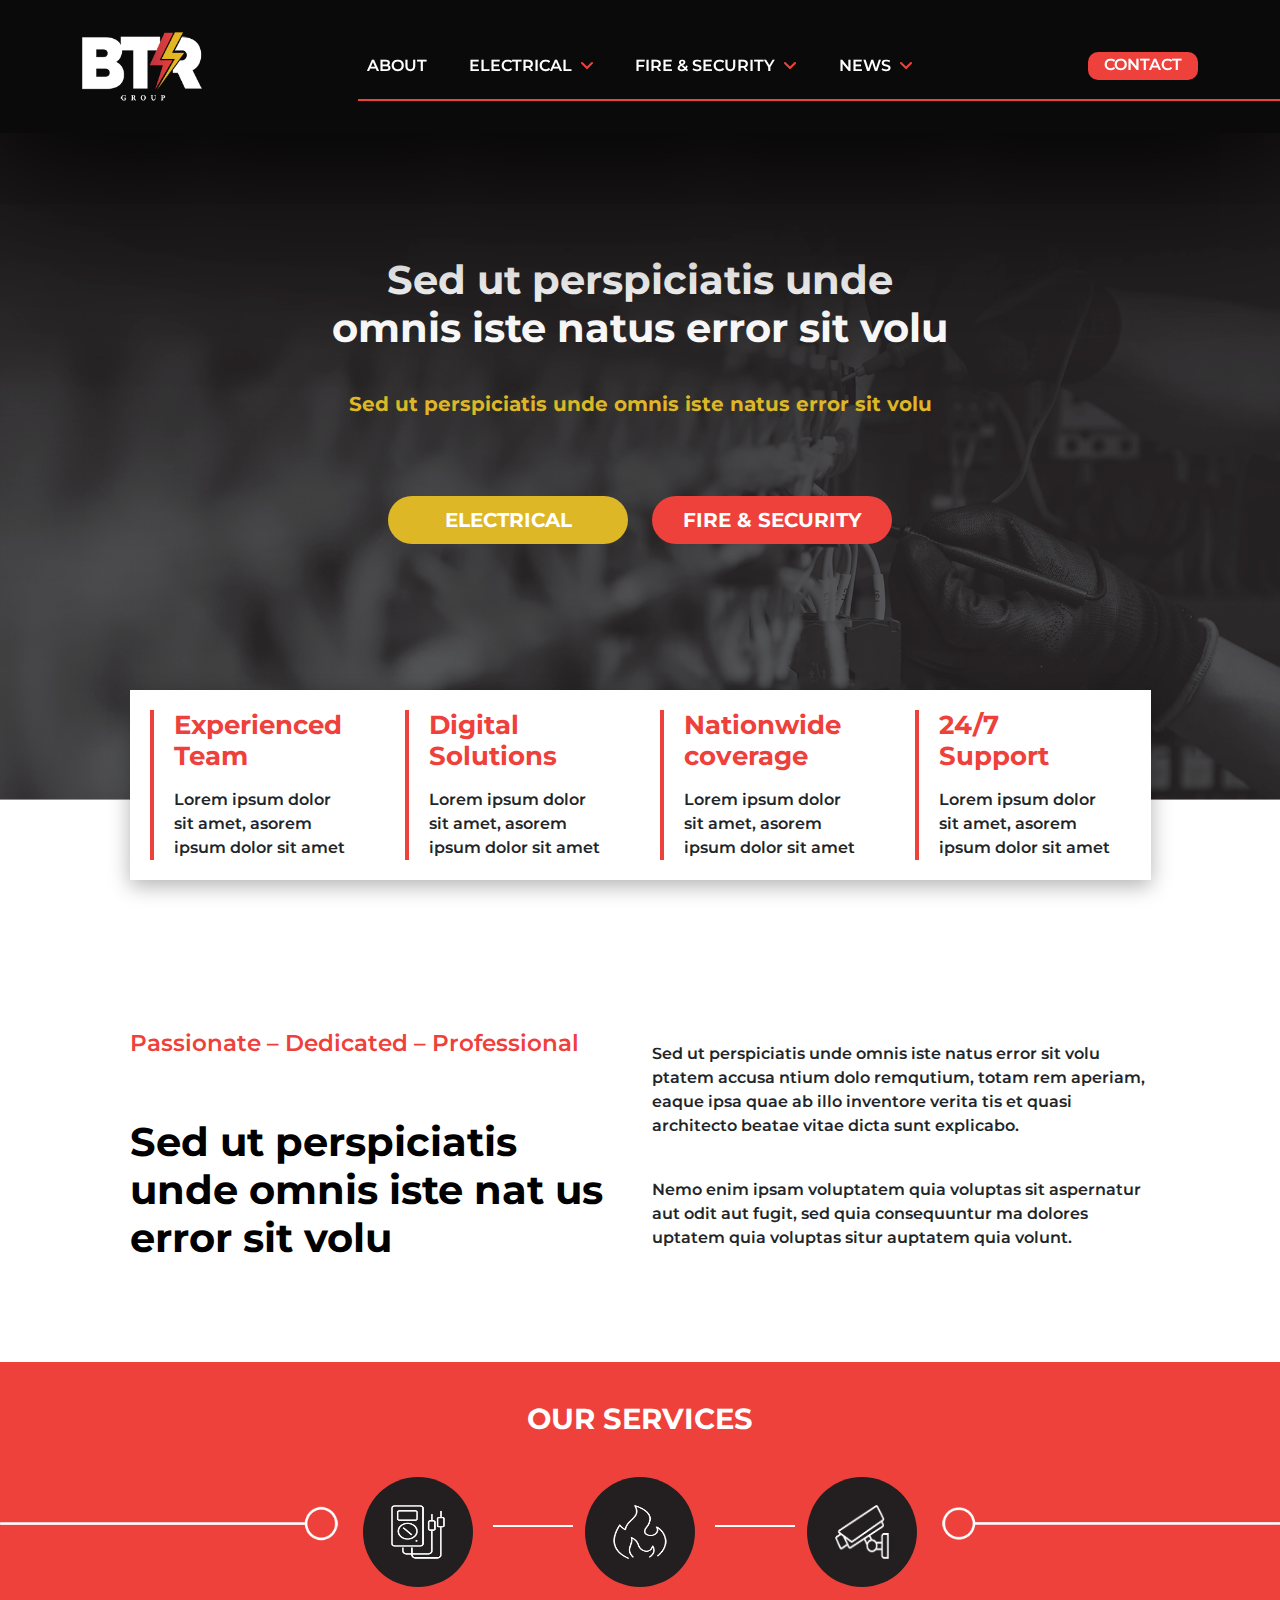
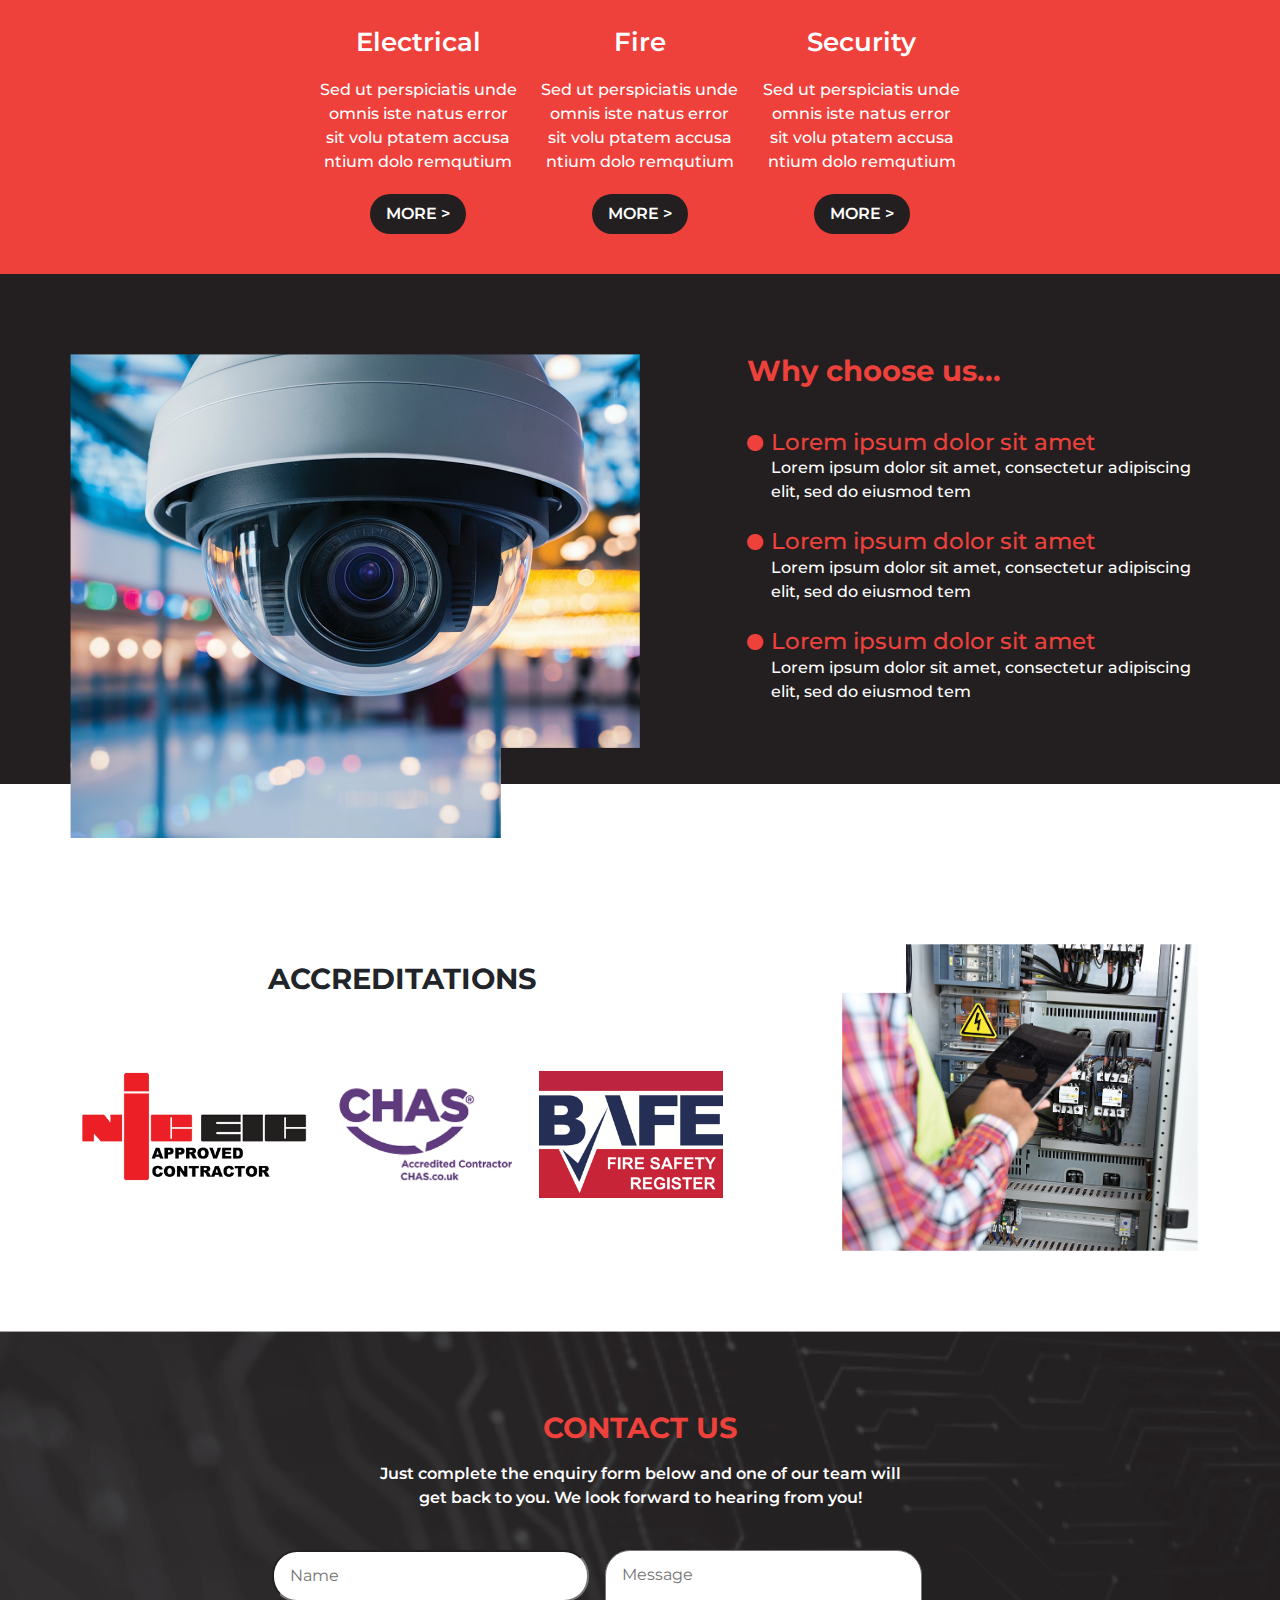
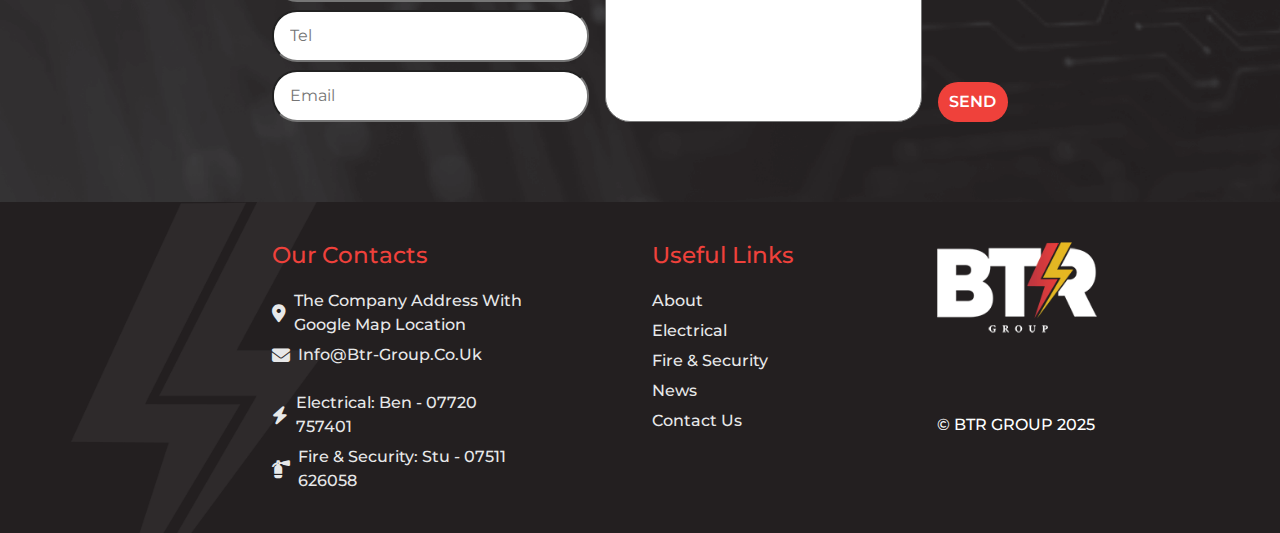
<file: index.html>
<!DOCTYPE html>
<html lang="en">
<head>
    <meta charset="UTF-8">
    <meta name="viewport" content="width=device-width, initial-scale=1.0">

    <!-- Title -->
    <title>Home - BTR Group</title>

    <!-- Favicon -->
    <link rel="icon" href="images/logo.png">

    <!-- Font family -->
    <link rel="preconnect" href="https://fonts.googleapis.com">
    <link rel="preconnect" href="https://fonts.gstatic.com" crossorigin>
    <link href="https://fonts.googleapis.com/css2?family=Montserrat:ital,wght@0,100..900;1,100..900&display=swap" rel="stylesheet">

    <!-- Font awesome -->
    <link rel="stylesheet" href="css/all.min.css">

    <!-- Bootstrap -->
    <link rel="stylesheet" href="css/bootstrap.min.css">

    <!-- Slick css -->
    <link rel="stylesheet" href="css/slick.css">

    <!-- Main style sheet -->
    <link rel="stylesheet" href="css/style.css">

    <!-- Responsive style sheet -->
    <link rel="stylesheet" href="css/responsive.css">
</head>
<body>
    <!-- Header start -->
    <header class="main-header fade-nav">
        <!-- Desktop -->
        <nav class="desktop-nav d-none d-xl-block">
            <div class="container">
                <div class="row align-items-center">
                    <div class="col-lg-3">
                        <div class="logo">
                            <a href="index.html">
                                <img src="images/logo.png" alt="BTR group logo">
                            </a>
                        </div>
                    </div>
                    <div class="col-lg-6">
                        <ul class="d-flex justify-content-between">
                            <li>
                                <a href="about.html">about</a>
                            </li>
                            <li class="dropdown-li">
                                <a href="electrical_services.html" class="d-inline-flex gap-2 align-items-center">
                                    <span>electrical</span>
                                    <i class="fa-solid fa-angle-down"></i>
                                </a>
                                <ul class="dropdown-item">
                                    <li>
                                        <a href="#">Access control & door entry system</a>
                                    </li>
                                    <li>
                                        <a href="#">Item two</a>
                                    </li>
                                    <li>
                                        <a href="#">Item there</a>
                                    </li>
                                </ul>
                            </li>
                            <li class="dropdown-li">
                                <a href="javascript:void(0);" class="d-inline-flex gap-2 align-items-center">
                                    <span>FIRE & SECURITY</span>
                                    <i class="fa-solid fa-angle-down"></i>
                                </a>
                                <ul class="dropdown-item">
                                    <li>
                                        <a href="#">Item one</a>
                                    </li>
                                    <li>
                                        <a href="#">Item two</a>
                                    </li>
                                    <li>
                                        <a href="#">Item there</a>
                                    </li>
                                </ul>
                            </li>
                            <li class="dropdown-li">
                                <a href="news.html" class="d-inline-flex gap-2 align-items-center">
                                    <span>news</span>
                                    <i class="fa-solid fa-angle-down"></i>
                                </a>
                                <ul class="dropdown-item">
                                    <li>
                                        <a href="#">Item one</a>
                                    </li>
                                    <li>
                                        <a href="#">Item two</a>
                                    </li>
                                    <li>
                                        <a href="#">Item there</a>
                                    </li>
                                </ul>
                            </li>
                        </ul>
                    </div>
                    <div class="col-lg-3 text-end">
                        <ul>
                            <li>
                                <a href="contact.html" class="action">contact</a>
                            </li>
                        </ul>
                    </div>
                </div>
            </div>
        </nav>

        <!-- Mobile -->
        <nav class="mobile-nav d-block d-xl-none">
            <div class="container">
                <div class="row align-items-center">
                    <div class="col-6">
                        <div class="logo">
                            <a href="index.html">
                                <img src="images/logo.png" alt="BTR group logo">
                            </a>
                        </div>
                    </div>
                    <div class="col-6">
                        <div class="text-end">
                            <button class="btn" type="button" data-bs-toggle="offcanvas" data-bs-target="#btrGroup" aria-controls="btnGroup">
                                <i class="fa-solid fa-bars"></i>
                            </button>
                        </div>

                        <div class="offcanvas offcanvas-start" data-bs-scroll="true" tabindex="-1" id="btrGroup" aria-labelledby="btnGroupLabel">
                            <div class="offcanvas-header align-items-center">
                                <img class="logo" src="images/logo.png" alt="btr group logo">
                                <button type="button" class="btn-close" data-bs-dismiss="offcanvas" aria-label="Close">
                                    <i class="fa-solid fa-xmark"></i>
                                </button>
                            </div>
                            <div class="offcanvas-body">
                                <ul>
                                    <li><a href="about.html">about</a></li>
                                    <li class="dropdown-li">
                                        <div class="d-flex justify-content-between">
                                            <a href="electrical_services.html" class="dropdown-name">electrical</a>
                                            <i class="fa-solid fa-angle-down arrow"></i>
                                        </div>
                                        <ul class="dropdown-items">
                                            <li><a href="#">Access control & door entry system</a></li>
                                            <li><a href="#">item two</a></li>
                                            <li><a href="#">item there</a></li>
                                        </ul>
                                    </li>
                                    <li class="dropdown-li">
                                        <div class="d-flex justify-content-between">
                                            <a href="javascript:void(0);" class="dropdown-name">fire & security</a>
                                            <i class="fa-solid fa-angle-down arrow"></i>
                                        </div>
                                        <ul class="dropdown-items">
                                            <li><a href="#">item one</a></li>
                                            <li><a href="#">item two</a></li>
                                            <li><a href="#">item there</a></li>
                                        </ul>
                                    </li>
                                    <li class="dropdown-li">
                                        <div class="d-flex justify-content-between">
                                            <a href="news.html" class="dropdown-name">news</a>
                                            <i class="fa-solid fa-angle-down arrow"></i>
                                        </div>
                                        <ul class="dropdown-items">
                                            <li><a href="#">item one</a></li>
                                            <li><a href="#">item two</a></li>
                                            <li><a href="#">item there</a></li>
                                        </ul>
                                    </li>
                                    <li><a href="contact.html">contact us</a></li>
                                </ul>
                            </div>
                        </div>
                    </div>
                </div>
            </div>
        </nav>
    </header>
    <!-- Header end -->

    <!-- Main start -->
    <main>
        <!-- Home hero start -->
        <section class="home-hero">
            <div class="container h-100">
                <div class="row h-100 align-items-center justify-content-center">
                    <div class="col-lg-7">
                        <div class="content text-center">
                            <h1>Sed ut perspiciatis unde omnis iste natus error sit volu</h1>
                            <h5>
                                Sed ut perspiciatis unde omnis iste natus error sit volu
                            </p>
                            <ul class="d-flex gap-2 gap-sm-4 align-items-center justify-content-center btns">
                                <li>
                                    <a href="#">electrical</a>
                                </li>
                                <li>
                                    <a href="#">fire & security</a>
                                </li>
                            </ul>
                        </div>
                    </div>
                </div>
            </div>
        </section>
        <!-- Home hero end -->

        <!-- Our coverage start -->
        <section class="our-coverage">
            <div class="container">
                <div class="row justify-content-center">
                    <div class="col-xl-11">
                        <div class="content">
                            <div class="d-flex flex-wrap flex-xl-nowrap">
                                <div class="content-card">
                                    <h3>Experienced Team</h3>
                                    <p>
                                        Lorem ipsum dolor sit amet, asorem ipsum dolor sit amet
                                    </p>
                                </div>
                                <div class="content-card">
                                    <h3>Digital Solutions</h3>
                                    <p>
                                        Lorem ipsum dolor sit amet, asorem ipsum dolor sit amet
                                    </p>
                                </div>
                                <div class="content-card">
                                    <h3>Nationwide coverage</h3>
                                    <p>
                                        Lorem ipsum dolor sit amet, asorem ipsum dolor sit amet
                                    </p>
                                </div>
                                <div class="content-card">
                                    <h3>24/7 Support</h3>
                                    <p>
                                        Lorem ipsum dolor sit amet, asorem ipsum dolor sit amet
                                    </p>
                                </div>
                            </div>
                        </div>
                    </div>
                </div>
            </div>
        </section>
        <!-- Our coverage end -->

        <!-- Welcome text start -->
        <section class="home-welcome">
            <div class="container">
                <div class="row justify-content-center">
                    <div class="col-lg-11">
                        <div class="row px-0 align-items-center">
                            <div class="col-lg-6">
                                <div class="left">
                                    <h4>Passionate – Dedicated – Professional</h4>
                                    <h2>Sed ut perspiciatis 
                                        unde omnis iste nat
                                        us error sit volu 
                                    </h2>
                                </div>
                            </div>
                            <div class="col-lg-6">
                                <div class="right">
                                    <p>
                                        Sed ut perspiciatis unde omnis iste natus error sit volu ptatem accusa ntium dolo remqutium, totam rem aperiam, eaque ipsa quae ab illo inventore verita tis et quasi architecto beatae vitae dicta sunt explicabo. 
                                    </p>
                                    <p>
                                        Nemo enim ipsam voluptatem quia voluptas sit aspernatur aut odit aut fugit, sed quia consequuntur ma dolores uptatem quia voluptas situr auptatem quia volunt. 
                                    </p>
                                </div>
                            </div>
                        </div>
                    </div>
                </div>
            </div>
        </section>
        <!-- Welcome text end -->

        <!-- Our services start -->
        <section class="our-services">
            <div class="container">
                <div class="row justify-content-center">
                    <div class="col-lg-6 text-center">
                        <h2 class="section-heading">Our Services</h2>
                    </div>
                </div>
            </div>

            <div class="service-list position-relative">
                <div class="left-line">
                    <img src="images/home-services/line.png" alt="line">
                </div>
                <div class="container">
                    <div class="row justify-content-center">
                        <div class="col-xl-7 col-lg-8">
                            <div class="row px-0">
                                <div class="col-lg-4 col-md-4 service-card">
                                    <div class="img">
                                        <img src="images/home-services/1.png" alt="service icon">
                                    </div>
                                    <h3>electrical</h3>
                                    <p>
                                        Sed ut perspiciatis unde omnis iste natus error sit volu ptatem accusa ntium dolo remqutium
                                    </p>
                                    <a href="#" class="action">MORE ></a>
                                </div>
                                <div class="col-lg-4 col-md-4 service-card mt-4 mt-md-0">
                                    <div class="img">
                                        <img src="images/home-services/2.png" alt="service icon">
                                    </div>
                                    <h3>fire</h3>
                                    <p>
                                        Sed ut perspiciatis unde omnis iste natus error sit volu ptatem accusa ntium dolo remqutium
                                    </p>
                                    <a href="#" class="action">MORE ></a>
                                </div>
                                <div class="col-lg-4 col-md-4 service-card mt-4 mt-md-0">
                                    <div class="img">
                                        <img src="images/home-services/3.png" alt="service icon">
                                    </div>
                                    <h3>security</h3>
                                    <p>
                                        Sed ut perspiciatis unde omnis iste natus error sit volu ptatem accusa ntium dolo remqutium
                                    </p>
                                    <a href="#" class="action">MORE  ></a>
                                </div>
                            </div>
                        </div>
                    </div>
                </div>
                <div class="right-line text-end">
                    <img src="images/home-services/line.png" alt="line">
                </div>
            </div>
        </section>
        <!-- Our services end -->

        <!-- Why choose us start -->
        <section class="why-choose-us">
            <div class="container">
                <div class="row">
                    <div class="col-lg-6 position-relative">
                        <img class="why-choose-bg w-100 img-fluid" src="images/home-why-choose-us-bg.png" alt="why choose us bg">
                    </div>
                    <div class="col-lg-5 offset-lg-1">
                        <div class="content">
                            <h2>Why choose us...</h3>
                            <div class="d-flex">
                                <i class="fa-solid fa-circle"></i>
                                <div>
                                    <h4>Lorem ipsum dolor sit amet</h4>
                                    <p>Lorem ipsum dolor sit amet, consectetur adipiscing elit, sed do eiusmod tem</p>
                                </div>
                            </div>
                            <div class="d-flex">
                                <i class="fa-solid fa-circle"></i>
                                <div>
                                    <h4>Lorem ipsum dolor sit amet</h4>
                                    <p>Lorem ipsum dolor sit amet, consectetur adipiscing elit, sed do eiusmod tem</p>
                                </div>
                            </div>
                            <div class="d-flex">
                                <i class="fa-solid fa-circle"></i>
                                <div>
                                    <h4>Lorem ipsum dolor sit amet</h4>
                                    <p>Lorem ipsum dolor sit amet, consectetur adipiscing elit, sed do eiusmod tem</p>
                                </div>
                            </div>
                        </div>
                    </div>
                </div>
            </div>
        </section>
        <!-- Why choose us end -->

        <!-- Accreditations start -->
        <section class="accreditations">
            <div class="container">
                <div class="row align-items-center">
                    <div class="col-lg-7 text-center">
                        <h2>ACCREDITATIONS</h2>
                        <div class="d-flex align-items-center gap-3">
                            <div class="client-logo">
                                <img src="images/certificates/1.png" alt="certificate image">
                            </div>
                            <div class="client-logo">
                                <img src="images/certificates/2.png" alt="certificate image">
                            </div>
                            <div class="client-logo">
                                <img src="images/certificates/3.png" alt="certificate image">
                            </div>
                        </div>
                    </div>
                    <div class="col-xl-4 col-lg-5 offset-xl-1">
                        <img class="w-100 img-fluid" src="images/home-accredtations-bg.png" alt="Accreditations bg">
                    </div>
                </div>
            </div>
        </section>
        <!-- Accreditations end -->

        <!-- Contact us start -->
        <section class="contact-us">
            <div class="container">
                <div class="row justify-content-center">
                    <div class="col-lg-6">
                        <div class="content text-center">
                            <h2>contact us</h2>
                            <p>
                                Just complete the enquiry form below and one of our team will get back to you. We look forward to hearing from you!
                            </p>
                        </div>
                    </div>
                    <div class="col-xl-8 col-lg-9">
                        <form method="POST">
                            <div class="d-md-flex gap-3 text-center">
                                <div class="left">
                                    <div class="mb-2">
                                        <input type="text" name="name" placeholder="name">
                                    </div>
                                    <div class="mb-2">
                                        <input type="tel" name="telephone" placeholder="tel">
                                    </div>
                                    <input type="email" name="email" placeholder="email">
                                </div>
                                <div class="middle mt-2 mt-md-0">
                                    <textarea name="message" placeholder="message"></textarea>
                                </div>
                                <div class="right align-self-end mt-2 mt-md-0">
                                    <button type="submit">send</button>
                                </div>
                            </div>
                        </form>
                    </div>
                </div>
            </div>
        </section>
        <!-- Contact us end -->
    </main>
    <!-- Main end -->

    <!-- BTT Start -->
    <div class="btt" title="back to top">
        <i class="fa-solid fa-arrow-up"></i>
    </div>
    <!-- BTT End -->

    <!-- Footer start -->
    <footer class="main-footer">
        <div class="container position-relative">
            <div class="bolt h-100">
                <img src="images/bolt.png" alt="bolt">
            </div>
            <div class="row text-center text-md-start">
                <div class="col-lg-3 col-md-5 offset-lg-2">
                    <h4>our contacts</h3>
                    <ul>
                        <li>
                            <a href="#" class="d-flex align-items-center gap-2 justify-content-center justify-content-md-start">
                                <i class="fa-solid fa-location-dot"></i>
                                <address>The company address with google map location</address>
                            </a>
                        </li>
                        <li>
                            <a href="mailto:info@btr-group.co.uk" class="d-flex align-items-center gap-2 justify-content-center justify-content-md-start">
                                <i class="fa-solid fa-envelope"></i>
                                <span>info@btr-group.co.uk</span>
                            </a>
                        </li>
                    </ul>
                    <ul class="mt-4">
                        <li>
                            <a href="tel:07720 757401" class="d-flex align-items-center gap-2 justify-content-center justify-content-md-start">
                                <i class="fa-solid fa-bolt"></i>
                                <span>Electrical: Ben - 07720 757401</span>
                            </a>
                        </li>
                        <li>
                            <a href="tel:07511 626058" class="d-flex align-items-center gap-2 justify-content-center justify-content-md-start">
                                <i class="fa-solid fa-fire-extinguisher"></i>
                                <span>Fire & Security: Stu - 07511 626058</span>
                            </a>
                        </li>
                    </ul>
                </div>
                <div class="col-lg-3 offset-lg-1 col-md-4 mt-4 mt-md-0">
                    <h4>useful links</h3>
                    <ul>
                        <li><a href="about.html">about</a></li>
                        <li><a href="electrical_services.html">electrical</a></li>
                        <li><a href="#">fire & security</a></li>
                        <li><a href="news.html">news</a></li>
                        <li><a href="contact.html">contact us</a></li>
                    </ul>
                </div>
                <div class="col-lg-2 col-md-3 mt-4 mt-md-0">
                    <img class="footer-logo" src="images/logo.png" alt="btr group logo">
                    <p class="copyright">&copy; BTR GROUP 2025</p>
                </div>
            </div>
        </div>
    </footer>
    <!-- Footer end -->

    <!-- JQuery -->
    <script src="js/jquery-1.12.4.min.js"></script>
    
    <!-- Bootstrap -->
    <script src="js/bootstrap.bundle.min.js"></script>
    
    <!-- Slick js -->
    <script src="js/slick.min.js"></script>
    
    <!-- Main script sheet -->
    <script src="js/script.js"></script>
</body>
</html>
</file>
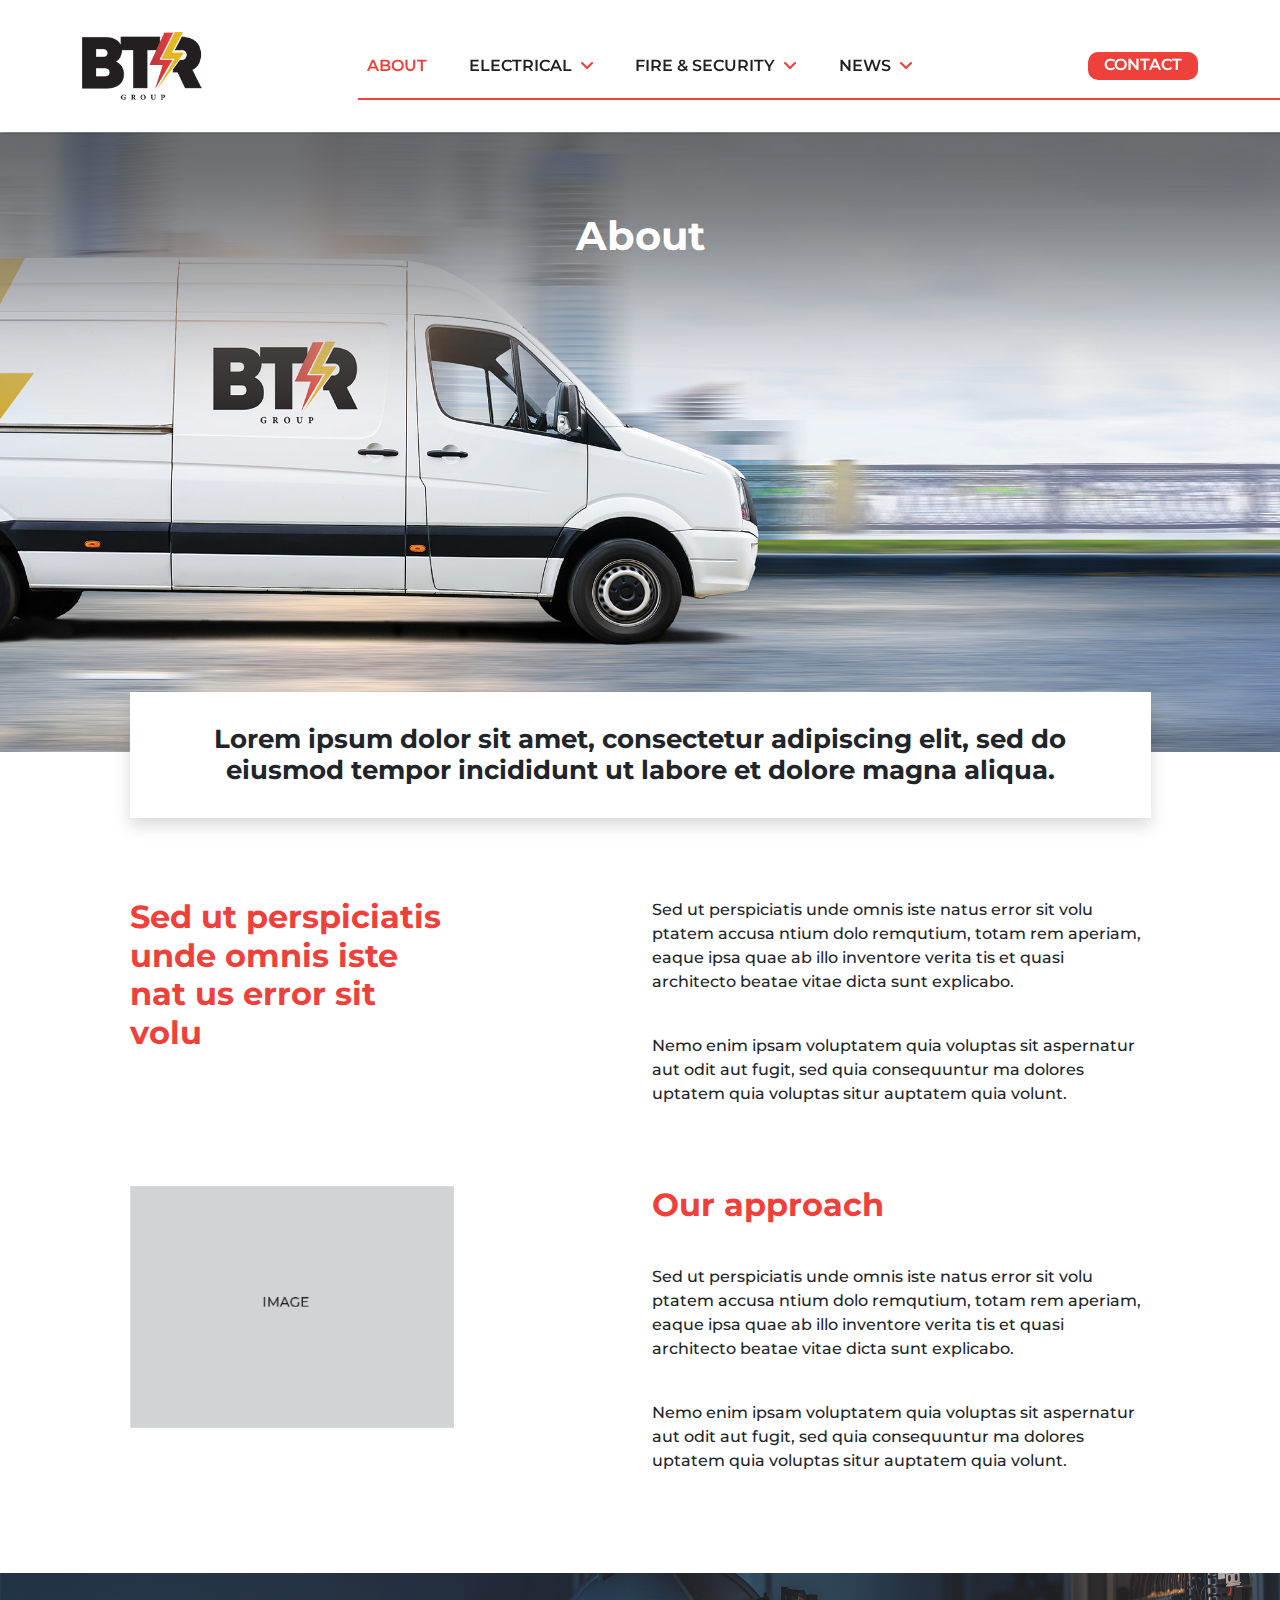
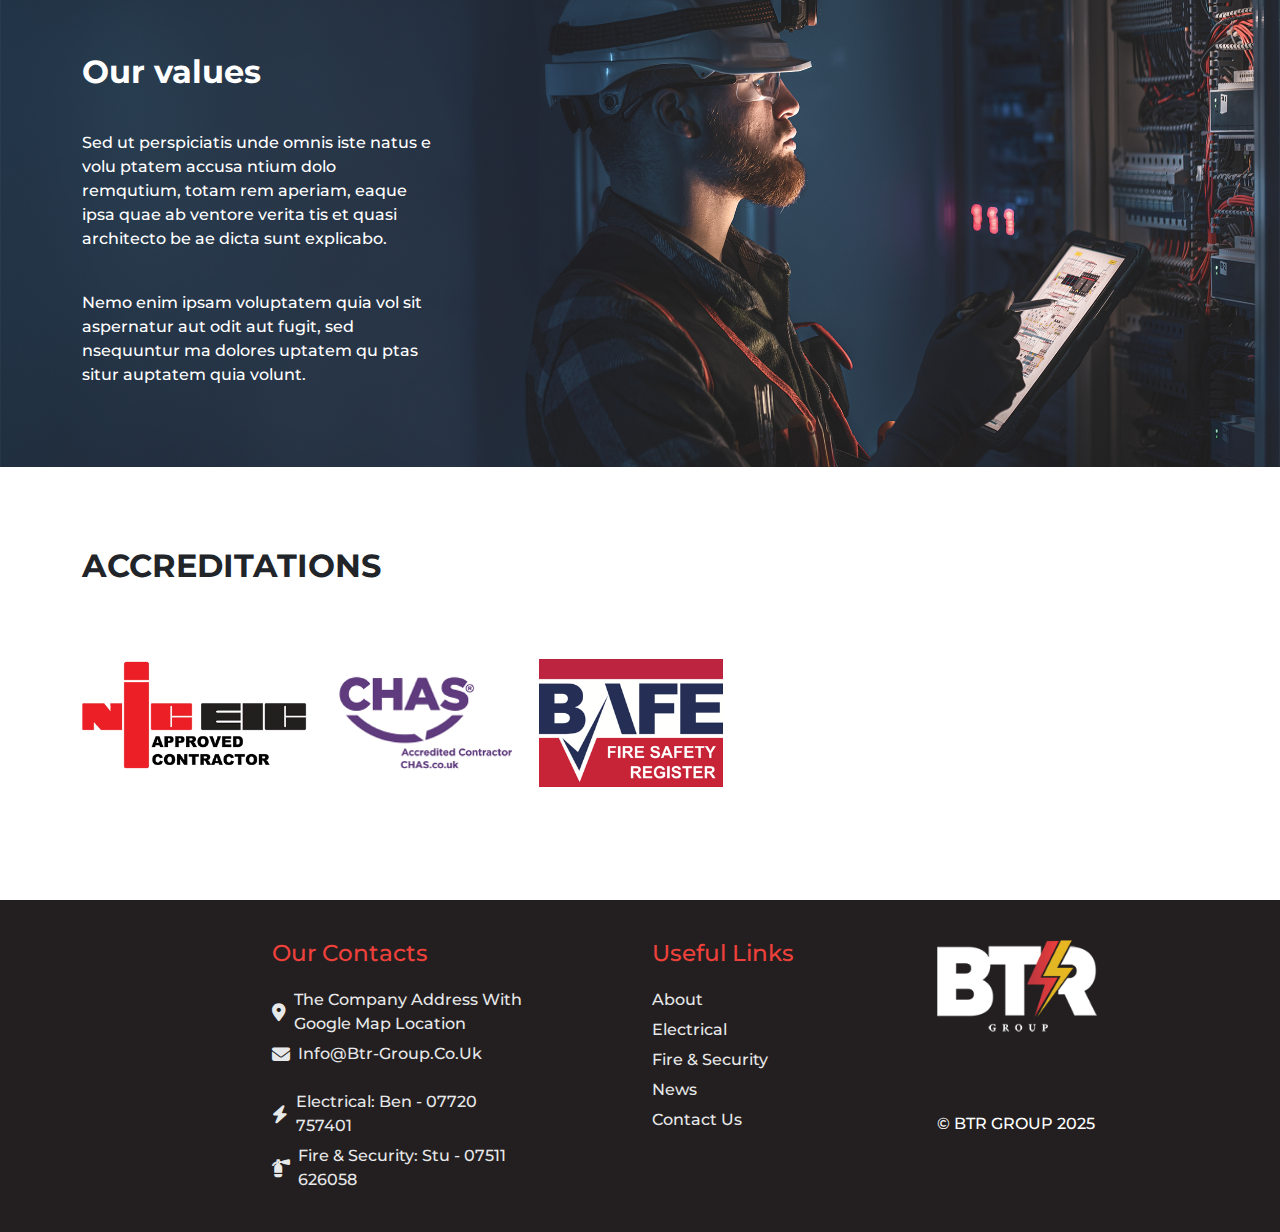
<file: about.html>
<!DOCTYPE html>
<html lang="en">
<head>
    <meta charset="UTF-8">
    <meta name="viewport" content="width=device-width, initial-scale=1.0">

    <!-- Title -->
    <title>About - BTR Group</title>

    <!-- Favicon -->
    <link rel="icon" href="images/logo.png">

    <!-- Font family -->
    <link rel="preconnect" href="https://fonts.googleapis.com">
    <link rel="preconnect" href="https://fonts.gstatic.com" crossorigin>
    <link href="https://fonts.googleapis.com/css2?family=Montserrat:ital,wght@0,100..900;1,100..900&display=swap" rel="stylesheet">

    <!-- Font awesome -->
    <link rel="stylesheet" href="css/all.min.css">

    <!-- Bootstrap -->
    <link rel="stylesheet" href="css/bootstrap.min.css">

    <!-- Slick css -->
    <link rel="stylesheet" href="css/slick.css">

    <!-- Main style sheet -->
    <link rel="stylesheet" href="css/style.css">

    <!-- Responsive style sheet -->
    <link rel="stylesheet" href="css/responsive.css">
</head>
<body>
    <!-- Header start -->
    <header class="main-header sticky-header">
        <!-- Desktop -->
        <nav class="desktop-nav d-none d-xl-block">
            <div class="container">
                <div class="row align-items-center">
                    <div class="col-lg-3">
                        <div class="logo">
                            <a href="index.html">
                                <img src="images/dark-logo.png" alt="BTR group logo">
                            </a>
                        </div>
                    </div>
                    <div class="col-lg-6">
                        <ul class="d-flex justify-content-between">
                            <li>
                                <a class="active" href="about.html">about</a>
                            </li>
                            <li class="dropdown-li">
                                <a href="electrical_services.html" class="d-inline-flex gap-2 align-items-center">
                                    <span>electrical</span>
                                    <i class="fa-solid fa-angle-down"></i>
                                </a>
                                <ul class="dropdown-item">
                                    <li>
                                        <a href="#">Item one</a>
                                    </li>
                                    <li>
                                        <a href="#">Item two</a>
                                    </li>
                                    <li>
                                        <a href="#">Item there</a>
                                    </li>
                                </ul>
                            </li>
                            <li class="dropdown-li">
                                <a href="javascript:void(0);" class="d-inline-flex gap-2 align-items-center">
                                    <span>FIRE & SECURITY</span>
                                    <i class="fa-solid fa-angle-down"></i>
                                </a>
                                <ul class="dropdown-item">
                                    <li>
                                        <a href="#">Item one</a>
                                    </li>
                                    <li>
                                        <a href="#">Item two</a>
                                    </li>
                                    <li>
                                        <a href="#">Item there</a>
                                    </li>
                                </ul>
                            </li>
                            <li class="dropdown-li">
                                <a href="news.html" class="d-inline-flex gap-2 align-items-center">
                                    <span>news</span>
                                    <i class="fa-solid fa-angle-down"></i>
                                </a>
                                <ul class="dropdown-item">
                                    <li>
                                        <a href="#">Item one</a>
                                    </li>
                                    <li>
                                        <a href="#">Item two</a>
                                    </li>
                                    <li>
                                        <a href="#">Item there</a>
                                    </li>
                                </ul>
                            </li>
                        </ul>
                    </div>
                    <div class="col-lg-3 text-end">
                        <ul>
                            <li>
                                <a href="contact.html" class="action">contact</a>
                            </li>
                        </ul>
                    </div>
                </div>
            </div>
        </nav>

        <!-- Mobile -->
        <nav class="mobile-nav d-block d-xl-none">
            <div class="container">
                <div class="row align-items-center">
                    <div class="col-6">
                        <div class="logo">
                            <a href="index.html">
                                <img src="images/dark-logo.png" alt="BTR group logo">
                            </a>
                        </div>
                    </div>
                    <div class="col-6">
                        <div class="text-end">
                            <button class="btn" type="button" data-bs-toggle="offcanvas" data-bs-target="#btrGroup" aria-controls="btnGroup">
                                <i class="fa-solid fa-bars"></i>
                            </button>
                        </div>

                        <div class="offcanvas offcanvas-start" data-bs-scroll="true" tabindex="-1" id="btrGroup" aria-labelledby="btnGroupLabel">
                            <div class="offcanvas-header align-items-center">
                                <img class="logo" src="images/logo.png" alt="btr group logo">
                                <button type="button" class="btn-close" data-bs-dismiss="offcanvas" aria-label="Close">
                                    <i class="fa-solid fa-xmark"></i>
                                </button>
                            </div>
                            <div class="offcanvas-body">
                                <ul>
                                    <li><a class="active" href="about.html">about</a></li>
                                    <li class="dropdown-li">
                                        <div class="d-flex justify-content-between">
                                            <a href="electrical_services.html" class="dropdown-name">electrical</a>
                                            <i class="fa-solid fa-angle-down arrow"></i>
                                        </div>
                                        <ul class="dropdown-items">
                                            <li><a href="#">item one</a></li>
                                            <li><a href="#">item two</a></li>
                                            <li><a href="#">item there</a></li>
                                        </ul>
                                    </li>
                                    <li class="dropdown-li">
                                        <div class="d-flex justify-content-between">
                                            <a href="javascript:void(0);" class="dropdown-name">fire & security</a>
                                            <i class="fa-solid fa-angle-down arrow"></i>
                                        </div>
                                        <ul class="dropdown-items">
                                            <li><a href="#">item one</a></li>
                                            <li><a href="#">item two</a></li>
                                            <li><a href="#">item there</a></li>
                                        </ul>
                                    </li>
                                    <li class="dropdown-li">
                                        <div class="d-flex justify-content-between">
                                            <a href="news.html" class="dropdown-name">news</a>
                                            <i class="fa-solid fa-angle-down arrow"></i>
                                        </div>
                                        <ul class="dropdown-items">
                                            <li><a href="#">item one</a></li>
                                            <li><a href="#">item two</a></li>
                                            <li><a href="#">item there</a></li>
                                        </ul>
                                    </li>
                                    <li><a href="contact.html">contact us</a></li>
                                </ul>
                            </div>
                        </div>
                    </div>
                </div>
            </div>
        </nav>
    </header>
    <!-- Header end -->

    <!-- Main start -->
    <main>
        <!-- Page hero start -->
        <section class="page-hero" style="background: url(images/about-hero-bg.png) no-repeat center / cover;">
            <div class="container">
                <div class="row justify-content-center">
                    <div class="col-lg-6 text-center">
                        <h1>About</h1>
                    </div>
                </div>
            </div>
        </section>
        <!-- Page hero end -->

        <!-- About welcome start -->
        <section class="about-welcome">
            <div class="container">
                <div class="row justify-content-center">
                    <div class="col-lg-11">
                        <div class="content shadow">
                            <h3 class="px-lg-5 text-center">Lorem ipsum dolor sit amet, consectetur adipiscing elit, sed do eiusmod tempor incididunt ut labore et dolore magna aliqua.</h3>
                        </div>
                    </div>
                </div>

                <div class="row justify-content-center">
                    <div class="col-lg-11">
                        <div class="row px-0 justify-content-between">
                            <div class="col-lg-5 col-xl-4">
                                <div class="content">
                                    <h2>Sed ut perspiciatis
                                    unde omnis iste nat
                                    us error sit volu</h2>
                                </div>
                            </div>
                            <div class="col-lg-6">
                                <div class="content">
                                    <p>
                                        Sed ut perspiciatis unde omnis iste natus error sit volu ptatem accusa ntium dolo remqutium, totam rem aperiam, eaque ipsa quae ab illo inventore verita tis et quasi architecto beatae vitae dicta sunt explicabo.
                                    </p>
                                    <p>
                                        Nemo enim ipsam voluptatem quia voluptas sit aspernatur aut odit aut fugit, sed quia consequuntur ma dolores uptatem quia voluptas situr auptatem quia volunt.
                                    </p>
                                </div>
                            </div>
                        </div>
                    </div>
                </div>
            </div>
        </section>
        <!-- About welcome end -->

        <!-- About our approach start -->
        <section class="about-our-approach">
            <div class="container">
                <div class="row justify-content-center align-items-center">
                    <div class="col-lg-11">
                        <div class="row px-0 justify-content-between">
                            <div class="col-xl-4 col-lg-6">
                                <img src="images/about-our-approach.png" class="img-fluid w-100" alt="our approach">
                            </div>
                            <div class="col-lg-6">
                                <div class="content">
                                    <h2>Our approach</h2>
                                    <p>Sed ut perspiciatis unde omnis iste natus error sit volu ptatem accusa ntium dolo remqutium, totam rem aperiam, eaque ipsa quae ab illo inventore verita tis et quasi architecto beatae vitae dicta sunt explicabo.</p>
                                    <p>Nemo enim ipsam voluptatem quia voluptas sit aspernatur aut odit aut fugit, sed quia consequuntur ma dolores uptatem quia voluptas situr auptatem quia volunt. </p>
                                </div>
                            </div>
                        </div>
                    </div>
                </div>
            </div>
        </section>
        <!-- About our approach end -->

        <!-- About our values start -->
        <section class="about-our-values">
            <div class="container">
                <div class="row">
                    <div class="col-lg-4">
                        <h2>Our values</h2>
                        <p>
                            Sed ut perspiciatis unde omnis iste natus e
                            volu ptatem accusa ntium dolo remqutium, totam rem aperiam, eaque ipsa quae ab
                            ventore verita tis et quasi architecto be
                            ae dicta sunt explicabo.
                        </p>
                        <p>
                            Nemo enim ipsam voluptatem quia vol
                            sit aspernatur aut odit aut fugit, sed
                            nsequuntur ma dolores uptatem qu
                            ptas situr auptatem quia volunt.
                        </p>
                    </div>
                </div>
            </div>
        </section>
        <!-- About our values end -->

        <!-- Accreditations start -->
        <section class="accreditationss">
            <div class="container">
                <div class="row">
                    <div class="col-lg-12">
                        <h2>Accreditations</h2>
                    </div>
                </div>

                <div class="row">
                    <div class="col-lg-7">
                        <div class="d-flex align-items-center gap-3">
                            <div class="brand-img">
                                <img src="images/certificates/1.png" alt="certificate image">
                            </div>
                            <div class="brand-img">
                                <img src="images/certificates/2.png" alt="certificate image">
                            </div>
                            <div class="brand-img">
                                <img src="images/certificates/3.png" alt="certificate image">
                            </div>
                        </div>
                    </div>
                </div>
            </div>
        </section>
        <!-- Accreditations end -->
    </main>
    <!-- Main end -->

    <!-- BTT Start -->
    <div class="btt" title="back to top">
        <i class="fa-solid fa-arrow-up"></i>
    </div>
    <!-- BTT End -->

    <!-- Footer start -->
    <footer class="main-footer">
        <div class="container">
            <div class="row">
                <div class="col-lg-3 offset-lg-2">
                    <h4>our contacts</h3>
                    <ul>
                        <li>
                            <a href="#" class="d-flex align-items-center gap-2">
                                <i class="fa-solid fa-location-dot"></i>
                                <address>The company address with google map location</address>
                            </a>
                        </li>
                        <li>
                            <a href="mailto:info@btr-group.co.uk" class="d-flex align-items-center gap-2">
                                <i class="fa-solid fa-envelope"></i>
                                <span>info@btr-group.co.uk</span>
                            </a>
                        </li>
                    </ul>
                    <ul class="mt-4">
                        <li>
                            <a href="tel:07720 757401" class="d-flex align-items-center gap-2">
                                <i class="fa-solid fa-bolt"></i>
                                <span>Electrical: Ben - 07720 757401</span>
                            </a>
                        </li>
                        <li>
                            <a href="tel:07511 626058" class="d-flex align-items-center gap-2">
                                <i class="fa-solid fa-fire-extinguisher"></i>
                                <span>Fire & Security: Stu - 07511 626058</span>
                            </a>
                        </li>
                    </ul>
                </div>
                <div class="col-lg-3 offset-lg-1">
                    <h4>useful links</h3>
                    <ul>
                        <li><a href="about.html">about</a></li>
                        <li><a href="electrical_services.html">electrical</a></li>
                        <li><a href="#">fire & security</a></li>
                        <li><a href="news.html">news</a></li>
                        <li><a href="contact.html">contact us</a></li>
                    </ul>
                </div>
                <div class="col-lg-2">
                    <img class="footer-logo" src="images/logo.png" alt="btr group logo">
                    <p class="copyright">&copy; BTR GROUP 2025</p>
                </div>
            </div>
        </div>
    </footer>
    <!-- Footer end -->

    <!-- JQuery -->
    <script src="js/jquery-1.12.4.min.js"></script>
    
    <!-- Bootstrap -->
    <script src="js/bootstrap.bundle.min.js"></script>
    
    <!-- Slick js -->
    <script src="js/slick.min.js"></script>
    
    <!-- Main script sheet -->
    <script src="js/script.js"></script>
</body>
</html>
</file>
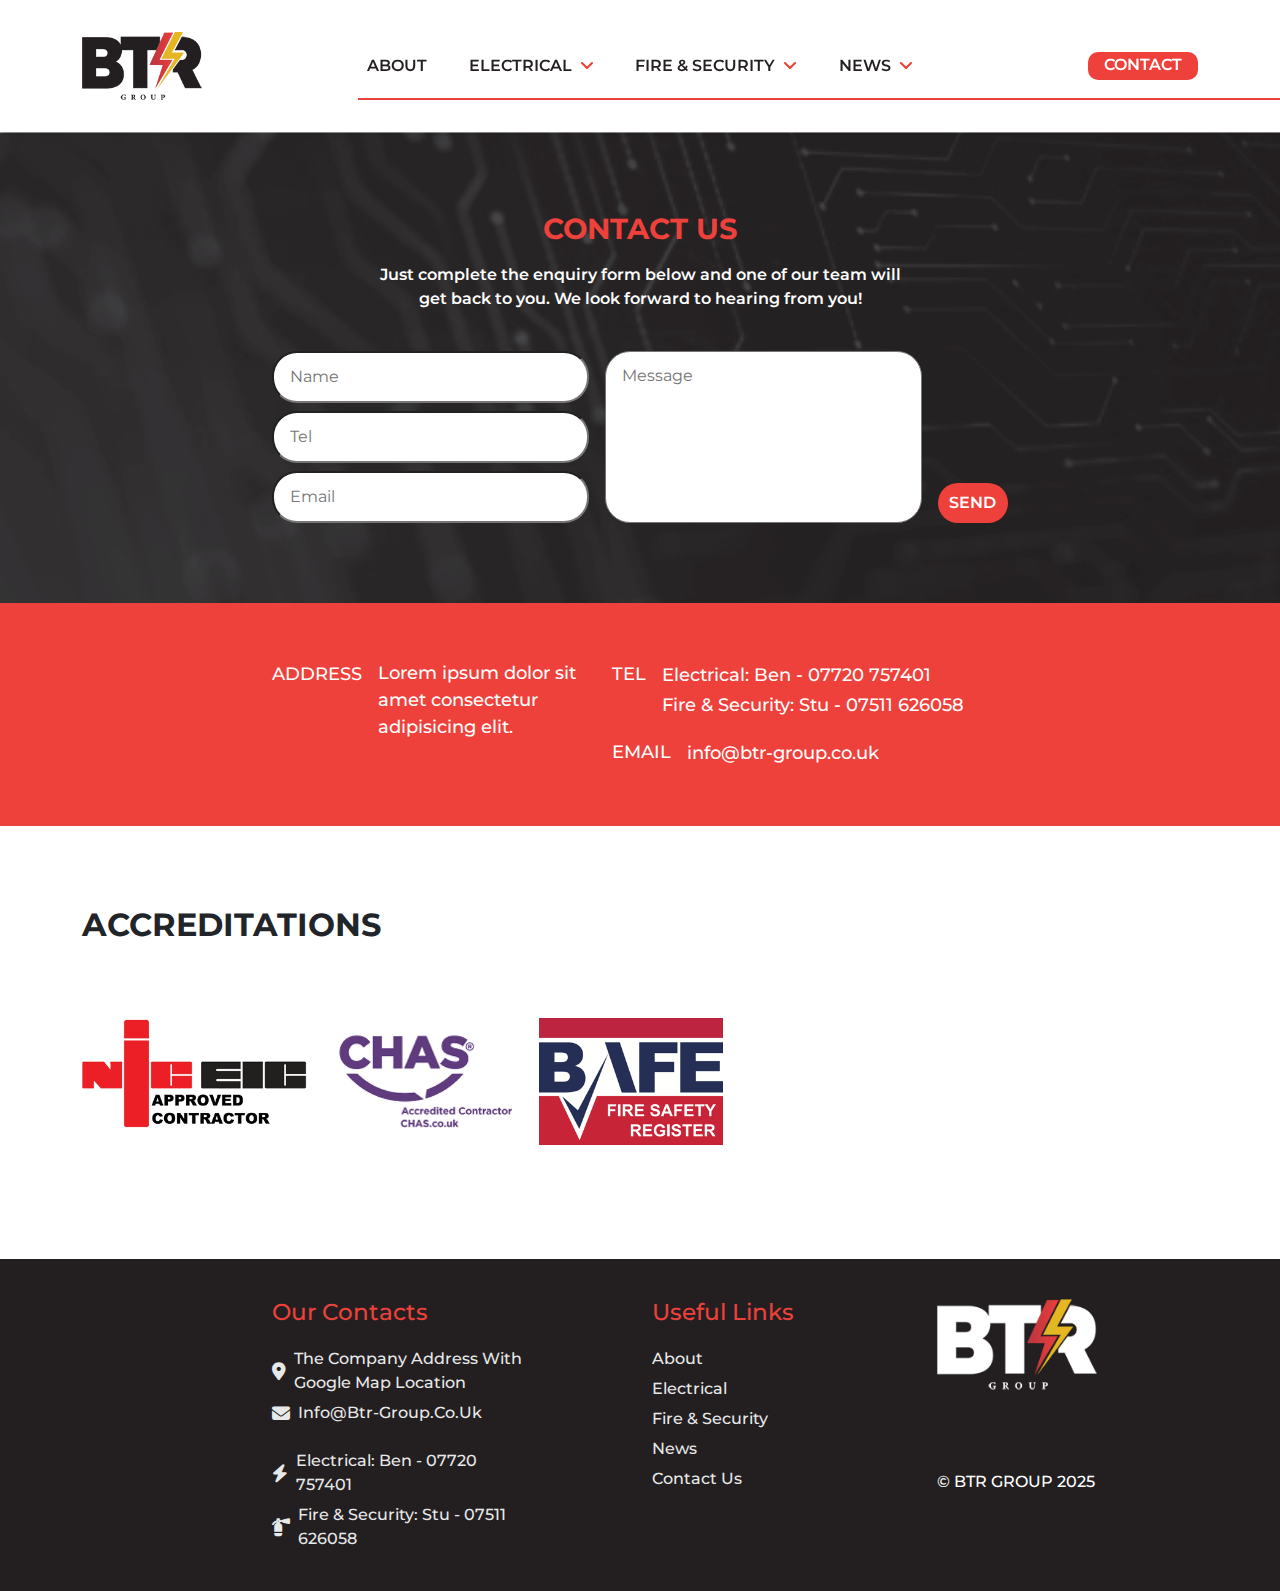
<file: contact.html>
<!DOCTYPE html>
<html lang="en">
<head>
    <meta charset="UTF-8">
    <meta name="viewport" content="width=device-width, initial-scale=1.0">

    <!-- Title -->
    <title>Contact - BTR Group</title>

    <!-- Favicon -->
    <link rel="icon" href="images/logo.png">

    <!-- Font family -->
    <link rel="preconnect" href="https://fonts.googleapis.com">
    <link rel="preconnect" href="https://fonts.gstatic.com" crossorigin>
    <link href="https://fonts.googleapis.com/css2?family=Montserrat:ital,wght@0,100..900;1,100..900&display=swap" rel="stylesheet">

    <!-- Font awesome -->
    <link rel="stylesheet" href="css/all.min.css">

    <!-- Bootstrap -->
    <link rel="stylesheet" href="css/bootstrap.min.css">

    <!-- Slick css -->
    <link rel="stylesheet" href="css/slick.css">

    <!-- Main style sheet -->
    <link rel="stylesheet" href="css/style.css">

    <!-- Responsive style sheet -->
    <link rel="stylesheet" href="css/responsive.css">
</head>
<body>
    <!-- Header start -->
    <header class="main-header sticky-header">
        <!-- Desktop -->
        <nav class="desktop-nav d-none d-xl-block">
            <div class="container">
                <div class="row align-items-center">
                    <div class="col-lg-3">
                        <div class="logo">
                            <a href="index.html">
                                <img src="images/dark-logo.png" alt="BTR group logo">
                            </a>
                        </div>
                    </div>
                    <div class="col-lg-6">
                        <ul class="d-flex justify-content-between">
                            <li>
                                <a href="about.html">about</a>
                            </li>
                            <li class="dropdown-li">
                                <a href="electrical_services.html" class="d-inline-flex gap-2 align-items-center">
                                    <span>electrical</span>
                                    <i class="fa-solid fa-angle-down"></i>
                                </a>
                                <ul class="dropdown-item">
                                    <li>
                                        <a href="#">Item one</a>
                                    </li>
                                    <li>
                                        <a href="#">Item two</a>
                                    </li>
                                    <li>
                                        <a href="#">Item there</a>
                                    </li>
                                </ul>
                            </li>
                            <li class="dropdown-li">
                                <a href="javascript:void(0);" class="d-inline-flex gap-2 align-items-center">
                                    <span>FIRE & SECURITY</span>
                                    <i class="fa-solid fa-angle-down"></i>
                                </a>
                                <ul class="dropdown-item">
                                    <li>
                                        <a href="#">Item one</a>
                                    </li>
                                    <li>
                                        <a href="#">Item two</a>
                                    </li>
                                    <li>
                                        <a href="#">Item there</a>
                                    </li>
                                </ul>
                            </li>
                            <li class="dropdown-li">
                                <a href="news.html" class="d-inline-flex gap-2 align-items-center">
                                    <span>news</span>
                                    <i class="fa-solid fa-angle-down"></i>
                                </a>
                                <ul class="dropdown-item">
                                    <li>
                                        <a href="#">Item one</a>
                                    </li>
                                    <li>
                                        <a href="#">Item two</a>
                                    </li>
                                    <li>
                                        <a href="#">Item there</a>
                                    </li>
                                </ul>
                            </li>
                        </ul>
                    </div>
                    <div class="col-lg-3 text-end">
                        <ul>
                            <li>
                                <a href="contact.html" class="action">contact</a>
                            </li>
                        </ul>
                    </div>
                </div>
            </div>
        </nav>

        <!-- Mobile -->
        <nav class="mobile-nav d-block d-xl-none">
            <div class="container">
                <div class="row align-items-center">
                    <div class="col-6">
                        <div class="logo">
                            <a href="index.html">
                                <img src="images/dark-logo.png" alt="BTR group logo">
                            </a>
                        </div>
                    </div>
                    <div class="col-6">
                        <div class="text-end">
                            <button class="btn" type="button" data-bs-toggle="offcanvas" data-bs-target="#btrGroup" aria-controls="btnGroup">
                                <i class="fa-solid fa-bars"></i>
                            </button>
                        </div>

                        <div class="offcanvas offcanvas-start" data-bs-scroll="true" tabindex="-1" id="btrGroup" aria-labelledby="btnGroupLabel">
                            <div class="offcanvas-header align-items-center">
                                <img class="logo" src="images/logo.png" alt="btr group logo">
                                <button type="button" class="btn-close" data-bs-dismiss="offcanvas" aria-label="Close">
                                    <i class="fa-solid fa-xmark"></i>
                                </button>
                            </div>
                            <div class="offcanvas-body">
                                <ul>
                                    <li><a href="about.html">about</a></li>
                                    <li class="dropdown-li">
                                        <div class="d-flex justify-content-between">
                                            <a href="electrical_services.html" class="dropdown-name">electrical</a>
                                            <i class="fa-solid fa-angle-down arrow"></i>
                                        </div>
                                        <ul class="dropdown-items">
                                            <li><a href="#">item one</a></li>
                                            <li><a href="#">item two</a></li>
                                            <li><a href="#">item there</a></li>
                                        </ul>
                                    </li>
                                    <li class="dropdown-li">
                                        <div class="d-flex justify-content-between">
                                            <a href="javascript:void(0);" class="dropdown-name">fire & security</a>
                                            <i class="fa-solid fa-angle-down arrow"></i>
                                        </div>
                                        <ul class="dropdown-items">
                                            <li><a href="#">item one</a></li>
                                            <li><a href="#">item two</a></li>
                                            <li><a href="#">item there</a></li>
                                        </ul>
                                    </li>
                                    <li class="dropdown-li">
                                        <div class="d-flex justify-content-between">
                                            <a href="news.html" class="dropdown-name">news</a>
                                            <i class="fa-solid fa-angle-down arrow"></i>
                                        </div>
                                        <ul class="dropdown-items">
                                            <li><a href="#">item one</a></li>
                                            <li><a href="#">item two</a></li>
                                            <li><a href="#">item there</a></li>
                                        </ul>
                                    </li>
                                    <li><a href="contact.html">contact us</a></li>
                                </ul>
                            </div>
                        </div>
                    </div>
                </div>
            </div>
        </nav>
    </header>
    <!-- Header end -->

    <!-- Main start -->
    <main>
        <!-- Contact us start -->
        <section class="contact-us">
            <div class="container">
                <div class="row justify-content-center">
                    <div class="col-lg-6">
                        <div class="content text-center">
                            <h2>contact us</h2>
                            <p>
                                Just complete the enquiry form below and one of our team will get back to you. We look forward to hearing from you!
                            </p>
                        </div>
                    </div>
                    <div class="col-xl-8 col-lg-9">
                        <form method="POST">
                            <div class="d-flex gap-3 text-center">
                                <div class="left">
                                    <div class="mb-2">
                                        <input type="text" name="name" placeholder="name">
                                    </div>
                                    <div class="mb-2">
                                        <input type="tel" name="telephone" placeholder="tel">
                                    </div>
                                    <input type="email" name="email" placeholder="email">
                                </div>
                                <div class="middle">
                                    <textarea name="message" placeholder="message"></textarea>
                                </div>
                                <div class="right align-self-end">
                                    <button type="submit">send</button>
                                </div>
                            </div>
                        </form>
                    </div>
                </div>
            </div>
        </section>
        <!-- Contact us end -->

        <!-- Contact details start -->
        <section class="contact-details">
            <div class="container">
                <div class="row justify-content-center">
                    <div class="col-xl-8 col-lg-9">
                        <div class="d-flex gap-3">
                            <div class="left">
                                <div class="d-inline-flex gap-3">
                                    <h6>address</h6>
                                    <address>
                                        Lorem ipsum dolor sit amet consectetur adipisicing elit.
                                    </address>
                                </div>
                            </div>
                            <div class="right">
                                <div class="d-inline-flex gap-3">
                                    <h6>tel</h6>
                                    <ul>
                                        <li>
                                            <a href="tel:07720 757401">
                                                Electrical: Ben - 07720 757401
                                            </a>
                                        </li>
                                        <li>
                                            <a href="tel:07511 626058">
                                                Fire & Security: Stu - 07511 626058
                                            </a>
                                        </li>
                                    </ul>
                                </div>
                                <div class="d-inline-flex gap-3 mt-4">
                                    <h6>email</h6>
                                    <ul>
                                        <li>
                                            <a href="mailto:info@btr-group.co.uk">
                                                info@btr-group.co.uk
                                            </a>
                                        </li>
                                    </ul>
                                </div>
                            </div>
                        </div>
                    </div>
                </div>
            </div>
        </section>
        <!-- Contact details end -->

        <!-- Accreditations start -->
        <section class="accreditationss">
            <div class="container">
                <div class="row">
                    <div class="col-lg-12">
                        <h2>Accreditations</h2>
                    </div>
                </div>

                <div class="row">
                    <div class="col-lg-7">
                        <div class="d-flex align-items-center gap-3">
                            <div class="brand-img">
                                <img src="images/certificates/1.png" alt="certificate image">
                            </div>
                            <div class="brand-img">
                                <img src="images/certificates/2.png" alt="certificate image">
                            </div>
                            <div class="brand-img">
                                <img src="images/certificates/3.png" alt="certificate image">
                            </div>
                        </div>
                    </div>
                </div>
            </div>
        </section>
        <!-- Accreditations end -->
    </main>
    <!-- Main end -->

    <!-- BTT Start -->
    <div class="btt" title="back to top">
        <i class="fa-solid fa-arrow-up"></i>
    </div>
    <!-- BTT End -->

    <!-- Footer start -->
    <footer class="main-footer">
        <div class="container">
            <div class="row">
                <div class="col-lg-3 offset-lg-2">
                    <h4>our contacts</h3>
                    <ul>
                        <li>
                            <a href="#" class="d-flex align-items-center gap-2">
                                <i class="fa-solid fa-location-dot"></i>
                                <address>The company address with google map location</address>
                            </a>
                        </li>
                        <li>
                            <a href="mailto:info@btr-group.co.uk" class="d-flex align-items-center gap-2">
                                <i class="fa-solid fa-envelope"></i>
                                <span>info@btr-group.co.uk</span>
                            </a>
                        </li>
                    </ul>
                    <ul class="mt-4">
                        <li>
                            <a href="tel:07720 757401" class="d-flex align-items-center gap-2">
                                <i class="fa-solid fa-bolt"></i>
                                <span>Electrical: Ben - 07720 757401</span>
                            </a>
                        </li>
                        <li>
                            <a href="tel:07511 626058" class="d-flex align-items-center gap-2">
                                <i class="fa-solid fa-fire-extinguisher"></i>
                                <span>Fire & Security: Stu - 07511 626058</span>
                            </a>
                        </li>
                    </ul>
                </div>
                <div class="col-lg-3 offset-lg-1">
                    <h4>useful links</h3>
                    <ul>
                        <li><a href="about.html">about</a></li>
                        <li><a href="electrical_services.html">electrical</a></li>
                        <li><a href="#">fire & security</a></li>
                        <li><a href="news.html">news</a></li>
                        <li><a href="contact.html">contact us</a></li>
                    </ul>
                </div>
                <div class="col-lg-2">
                    <img class="footer-logo" src="images/logo.png" alt="btr group logo">
                    <p class="copyright">&copy; BTR GROUP 2025</p>
                </div>
            </div>
        </div>
    </footer>
    <!-- Footer end -->

    <!-- JQuery -->
    <script src="js/jquery-1.12.4.min.js"></script>
    
    <!-- Bootstrap -->
    <script src="js/bootstrap.bundle.min.js"></script>
    
    <!-- Slick js -->
    <script src="js/slick.min.js"></script>
    
    <!-- Main script sheet -->
    <script src="js/script.js"></script>
</body>
</html>
</file>
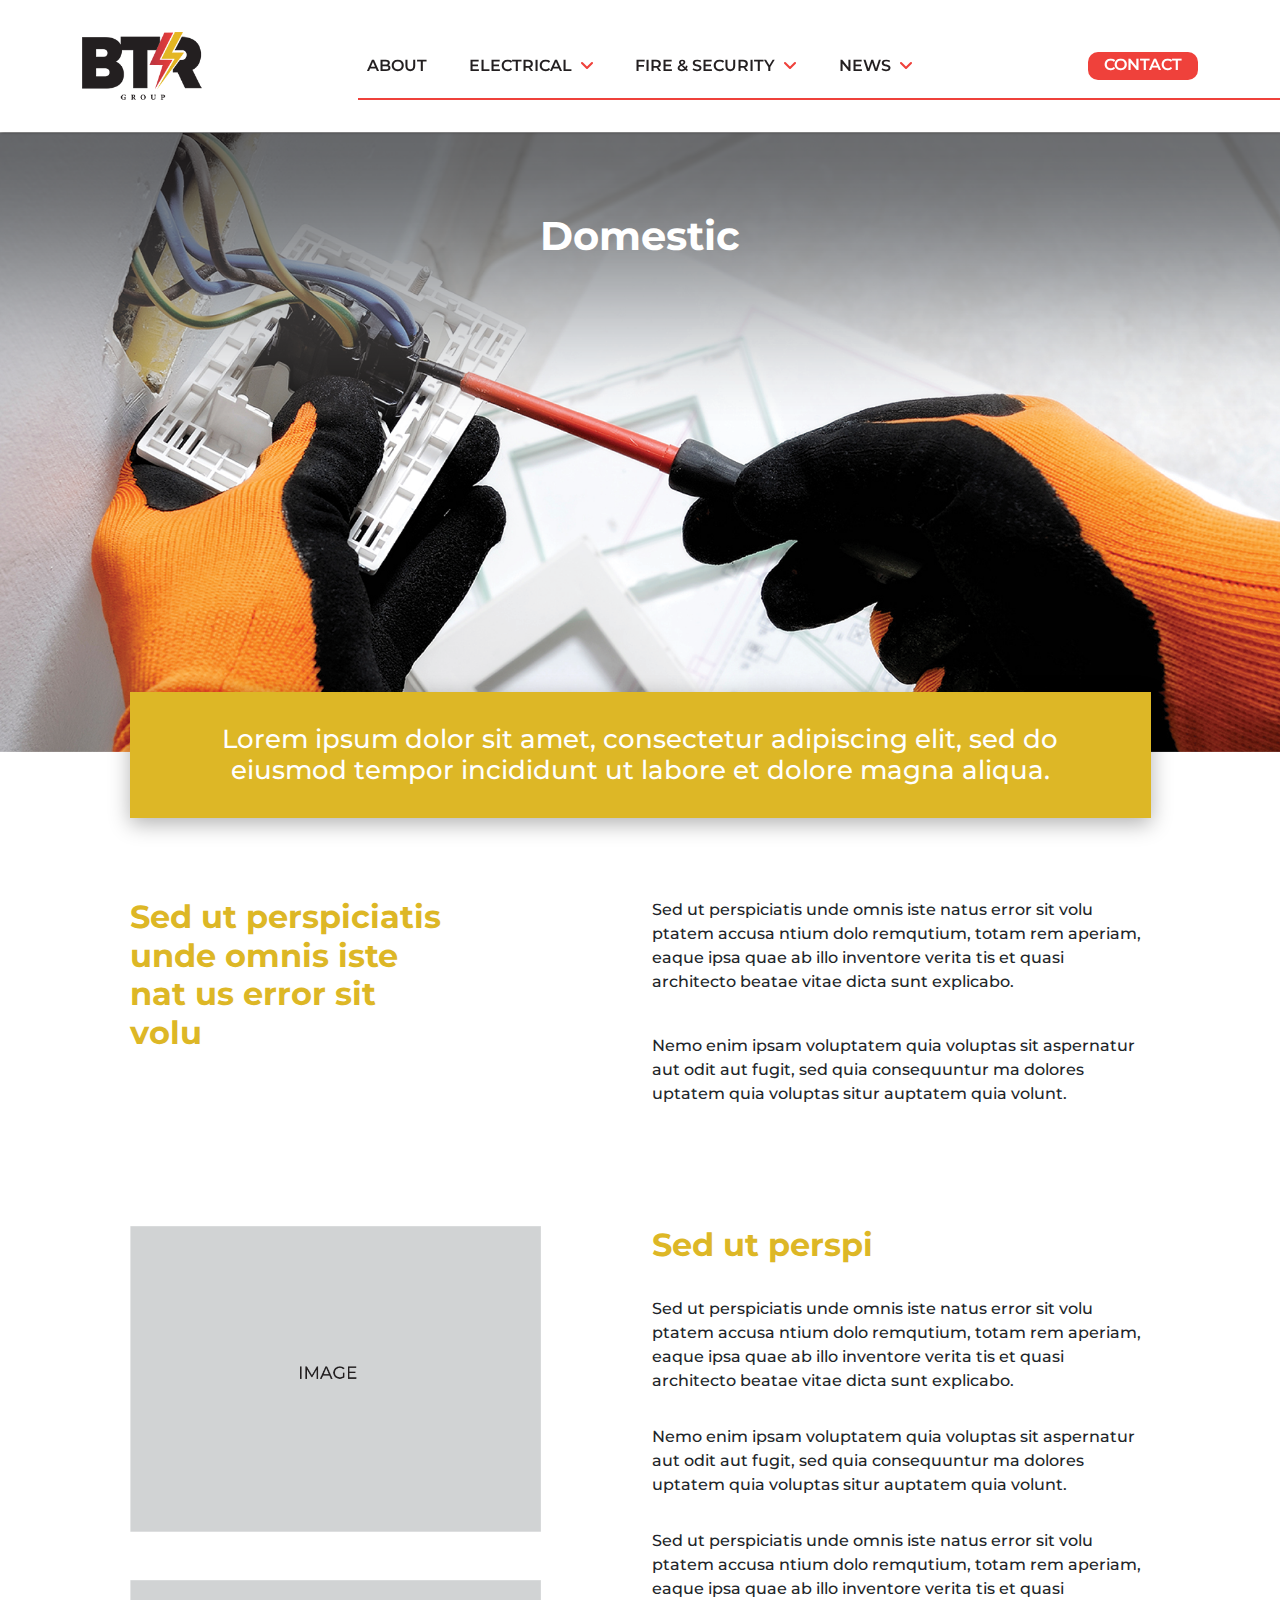
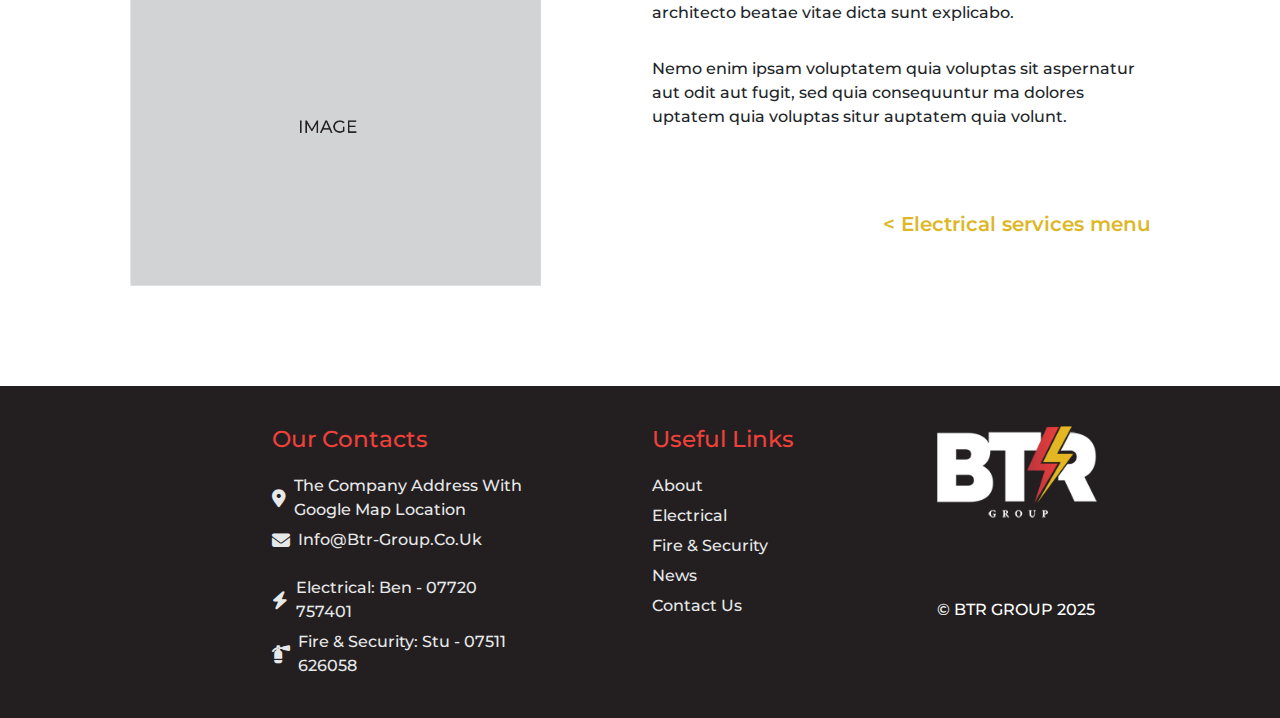
<file: domestic.html>
<!DOCTYPE html>
<html lang="en">
<head>
    <meta charset="UTF-8">
    <meta name="viewport" content="width=device-width, initial-scale=1.0">

    <!-- Title -->
    <title>Domestic - BTR Group</title>

    <!-- Favicon -->
    <link rel="icon" href="images/logo.png">

    <!-- Font family -->
    <link rel="preconnect" href="https://fonts.googleapis.com">
    <link rel="preconnect" href="https://fonts.gstatic.com" crossorigin>
    <link href="https://fonts.googleapis.com/css2?family=Montserrat:ital,wght@0,100..900;1,100..900&display=swap" rel="stylesheet">

    <!-- Font awesome -->
    <link rel="stylesheet" href="css/all.min.css">

    <!-- Bootstrap -->
    <link rel="stylesheet" href="css/bootstrap.min.css">

    <!-- Slick css -->
    <link rel="stylesheet" href="css/slick.css">

    <!-- Main style sheet -->
    <link rel="stylesheet" href="css/style.css">

    <!-- Responsive style sheet -->
    <link rel="stylesheet" href="css/responsive.css">
</head>
<body>
    <!-- Header start -->
    <header class="main-header sticky-header">
        <!-- Desktop -->
        <nav class="desktop-nav d-none d-xl-block">
            <div class="container">
                <div class="row align-items-center">
                    <div class="col-lg-3">
                        <div class="logo">
                            <a href="index.html">
                                <img src="images/dark-logo.png" alt="BTR group logo">
                            </a>
                        </div>
                    </div>
                    <div class="col-lg-6">
                        <ul class="d-flex justify-content-between">
                            <li>
                                <a href="about.html">about</a>
                            </li>
                            <li class="dropdown-li">
                                <a href="electrical_services.html" class="d-inline-flex gap-2 align-items-center">
                                    <span>electrical</span>
                                    <i class="fa-solid fa-angle-down"></i>
                                </a>
                                <ul class="dropdown-item">
                                    <li>
                                        <a href="#">Item one</a>
                                    </li>
                                    <li>
                                        <a href="#">Item two</a>
                                    </li>
                                    <li>
                                        <a href="#">Item there</a>
                                    </li>
                                </ul>
                            </li>
                            <li class="dropdown-li">
                                <a href="javascript:void(0);" class="d-inline-flex gap-2 align-items-center">
                                    <span>FIRE & SECURITY</span>
                                    <i class="fa-solid fa-angle-down"></i>
                                </a>
                                <ul class="dropdown-item">
                                    <li>
                                        <a href="#">Item one</a>
                                    </li>
                                    <li>
                                        <a href="#">Item two</a>
                                    </li>
                                    <li>
                                        <a href="#">Item there</a>
                                    </li>
                                </ul>
                            </li>
                            <li class="dropdown-li">
                                <a href="news.html" class="d-inline-flex gap-2 align-items-center">
                                    <span>news</span>
                                    <i class="fa-solid fa-angle-down"></i>
                                </a>
                                <ul class="dropdown-item">
                                    <li>
                                        <a href="#">Item one</a>
                                    </li>
                                    <li>
                                        <a href="#">Item two</a>
                                    </li>
                                    <li>
                                        <a href="#">Item there</a>
                                    </li>
                                </ul>
                            </li>
                        </ul>
                    </div>
                    <div class="col-lg-3 text-end">
                        <ul>
                            <li>
                                <a href="contact.html" class="action">contact</a>
                            </li>
                        </ul>
                    </div>
                </div>
            </div>
        </nav>

        <!-- Mobile -->
        <nav class="mobile-nav d-block d-xl-none">
            <div class="container">
                <div class="row align-items-center">
                    <div class="col-6">
                        <div class="logo">
                            <a href="index.html">
                                <img src="images/dark-logo.png" alt="BTR group logo">
                            </a>
                        </div>
                    </div>
                    <div class="col-6">
                        <div class="text-end">
                            <button class="btn" type="button" data-bs-toggle="offcanvas" data-bs-target="#btrGroup" aria-controls="btnGroup">
                                <i class="fa-solid fa-bars"></i>
                            </button>
                        </div>

                        <div class="offcanvas offcanvas-start" data-bs-scroll="true" tabindex="-1" id="btrGroup" aria-labelledby="btnGroupLabel">
                            <div class="offcanvas-header align-items-center">
                                <img class="logo" src="images/logo.png" alt="btr group logo">
                                <button type="button" class="btn-close" data-bs-dismiss="offcanvas" aria-label="Close">
                                    <i class="fa-solid fa-xmark"></i>
                                </button>
                            </div>
                            <div class="offcanvas-body">
                                <ul>
                                    <li><a href="about.html">about</a></li>
                                    <li class="dropdown-li">
                                        <div class="d-flex justify-content-between">
                                            <a href="electrical_services.html" class="dropdown-name">electrical</a>
                                            <i class="fa-solid fa-angle-down arrow"></i>
                                        </div>
                                        <ul class="dropdown-items">
                                            <li><a href="#">item one</a></li>
                                            <li><a href="#">item two</a></li>
                                            <li><a href="#">item there</a></li>
                                        </ul>
                                    </li>
                                    <li class="dropdown-li">
                                        <div class="d-flex justify-content-between">
                                            <a href="javascript:void(0);" class="dropdown-name">fire & security</a>
                                            <i class="fa-solid fa-angle-down arrow"></i>
                                        </div>
                                        <ul class="dropdown-items">
                                            <li><a href="#">item one</a></li>
                                            <li><a href="#">item two</a></li>
                                            <li><a href="#">item there</a></li>
                                        </ul>
                                    </li>
                                    <li class="dropdown-li">
                                        <div class="d-flex justify-content-between">
                                            <a href="news.html" class="dropdown-name">news</a>
                                            <i class="fa-solid fa-angle-down arrow"></i>
                                        </div>
                                        <ul class="dropdown-items">
                                            <li><a href="#">item one</a></li>
                                            <li><a href="#">item two</a></li>
                                            <li><a href="#">item there</a></li>
                                        </ul>
                                    </li>
                                    <li><a href="contact.html">contact us</a></li>
                                </ul>
                            </div>
                        </div>
                    </div>
                </div>
            </div>
        </nav>
    </header>
    <!-- Header end -->

    <!-- Main start -->
    <main>
        <!-- Page hero start -->
        <div class="page-hero" style="background: url(images/domestic-hero-bg.png) no-repeat center / cover;">
            <div class="container">
                <div class="row justify-content-center">
                    <div class="col-lg-12 text-center">
                        <h1>Domestic</h1>
                    </div>
                </div>
            </div>
        </div>
        <!-- Page hero end -->

        <!-- Domestic welcome start -->
        <section class="domestic-welcome">
            <div class="container">
                <div class="row justify-content-center">
                    <div class="col-lg-11">
                        <div class="welcome text-center">
                            <h3 class="px-lg-5 px-3">Lorem ipsum dolor sit amet, consectetur adipiscing elit, sed do eiusmod tempor incididunt ut labore et dolore magna aliqua.</h3>
                        </div>
                    </div>
                </div>

                <div class="row justify-content-center">
                    <div class="col-lg-11">
                        <div class="row px-0 justify-content-between">
                            <div class="col-xl-4 col-lg-5">
                                <div class="content">
                                    <h2>Sed ut perspiciatis
                                    unde omnis iste nat
                                    us error sit volu</h2>
                                </div>
                            </div>
                            <div class="col-lg-6">
                                <div class="content">
                                    <p>
                                        Sed ut perspiciatis unde omnis iste natus error sit volu ptatem accusa ntium dolo remqutium, totam rem aperiam, eaque ipsa quae ab illo inventore verita tis et quasi architecto beatae vitae dicta sunt explicabo.
                                    </p>
                                    <p>
                                        Nemo enim ipsam voluptatem quia voluptas sit aspernatur aut odit aut fugit, sed quia consequuntur ma dolores uptatem quia voluptas situr auptatem quia volunt.
                                    </p>
                                </div>
                            </div>
                        </div>
                    </div>
                </div>
            </div>
        </section>
        <!-- Domestic welcome end -->

        <!-- Domestic content start -->
        <section class="domestic-content">
            <div class="container">
                <div class="row justify-content-center">
                    <div class="col-lg-11">
                        <div class="row px-0 justify-content-between">
                            <div class="col-xl-5 col-lg-6">
                                <img src="images/domestic-section-img.png" class="w-100" alt="section img">
                                <img src="images/domestic-section-img.png" class="w-100 mt-5" alt="section img">
                            </div>
                            <div class="col-lg-6">
                                <div class="content">
                                    <h2>Sed ut perspi</h2>
                                    <p>Sed ut perspiciatis unde omnis iste natus error sit volu ptatem accusa ntium dolo remqutium, totam rem aperiam, eaque ipsa quae ab illo inventore verita tis et quasi architecto beatae vitae dicta sunt explicabo. </p>

                                    <p>Nemo enim ipsam voluptatem quia voluptas sit aspernatur aut odit aut fugit, sed quia consequuntur ma dolores uptatem quia voluptas situr auptatem quia volunt. </p>

                                    <p>Sed ut perspiciatis unde omnis iste natus error sit volu ptatem accusa ntium dolo remqutium, totam rem aperiam, eaque ipsa quae ab illo inventore verita tis et quasi architecto beatae vitae dicta sunt explicabo. </p>

                                    <p>Nemo enim ipsam voluptatem quia voluptas sit aspernatur aut odit aut fugit, sed quia consequuntur ma dolores uptatem quia voluptas situr auptatem quia volunt. </p>
                                    <div class="text-end action">
                                        <a href="#">< Electrical services menu</a>
                                    </div>
                                </div>
                            </div>
                        </div>
                    </div>
                </div>
            </div>
        </section>
        <!-- Domestic content end -->
    </main>
    <!-- Main end -->

    <!-- BTT Start -->
    <div class="btt" title="back to top">
        <i class="fa-solid fa-arrow-up"></i>
    </div>
    <!-- BTT End -->

    <!-- Footer start -->
    <footer class="main-footer">
        <div class="container">
            <div class="row text-center text-md-start">
                <div class="col-lg-3 col-md-5 offset-lg-2">
                    <h4>our contacts</h3>
                    <ul>
                        <li>
                            <a href="#" class="d-flex align-items-center gap-2 justify-content-center justify-content-md-start">
                                <i class="fa-solid fa-location-dot"></i>
                                <address>The company address with google map location</address>
                            </a>
                        </li>
                        <li>
                            <a href="mailto:info@btr-group.co.uk" class="d-flex align-items-center gap-2 justify-content-center justify-content-md-start">
                                <i class="fa-solid fa-envelope"></i>
                                <span>info@btr-group.co.uk</span>
                            </a>
                        </li>
                    </ul>
                    <ul class="mt-4">
                        <li>
                            <a href="tel:07720 757401" class="d-flex align-items-center gap-2 justify-content-center justify-content-md-start">
                                <i class="fa-solid fa-bolt"></i>
                                <span>Electrical: Ben - 07720 757401</span>
                            </a>
                        </li>
                        <li>
                            <a href="tel:07511 626058" class="d-flex align-items-center gap-2 justify-content-center justify-content-md-start">
                                <i class="fa-solid fa-fire-extinguisher"></i>
                                <span>Fire & Security: Stu - 07511 626058</span>
                            </a>
                        </li>
                    </ul>
                </div>
                <div class="col-lg-3 offset-lg-1 col-md-4 mt-4 mt-md-0">
                    <h4>useful links</h3>
                    <ul>
                        <li><a href="about.html">about</a></li>
                        <li><a href="electrical_services.html">electrical</a></li>
                        <li><a href="#">fire & security</a></li>
                        <li><a href="news.html">news</a></li>
                        <li><a href="contact.html">contact us</a></li>
                    </ul>
                </div>
                <div class="col-lg-2 col-md-3 mt-4 mt-md-0">
                    <img class="footer-logo" src="images/logo.png" alt="btr group logo">
                    <p class="copyright">&copy; BTR GROUP 2025</p>
                </div>
            </div>
        </div>
    </footer>
    <!-- Footer end -->

    <!-- JQuery -->
    <script src="js/jquery-1.12.4.min.js"></script>
    
    <!-- Bootstrap -->
    <script src="js/bootstrap.bundle.min.js"></script>
    
    <!-- Slick js -->
    <script src="js/slick.min.js"></script>
    
    <!-- Main script sheet -->
    <script src="js/script.js"></script>
</body>
</html>
</file>
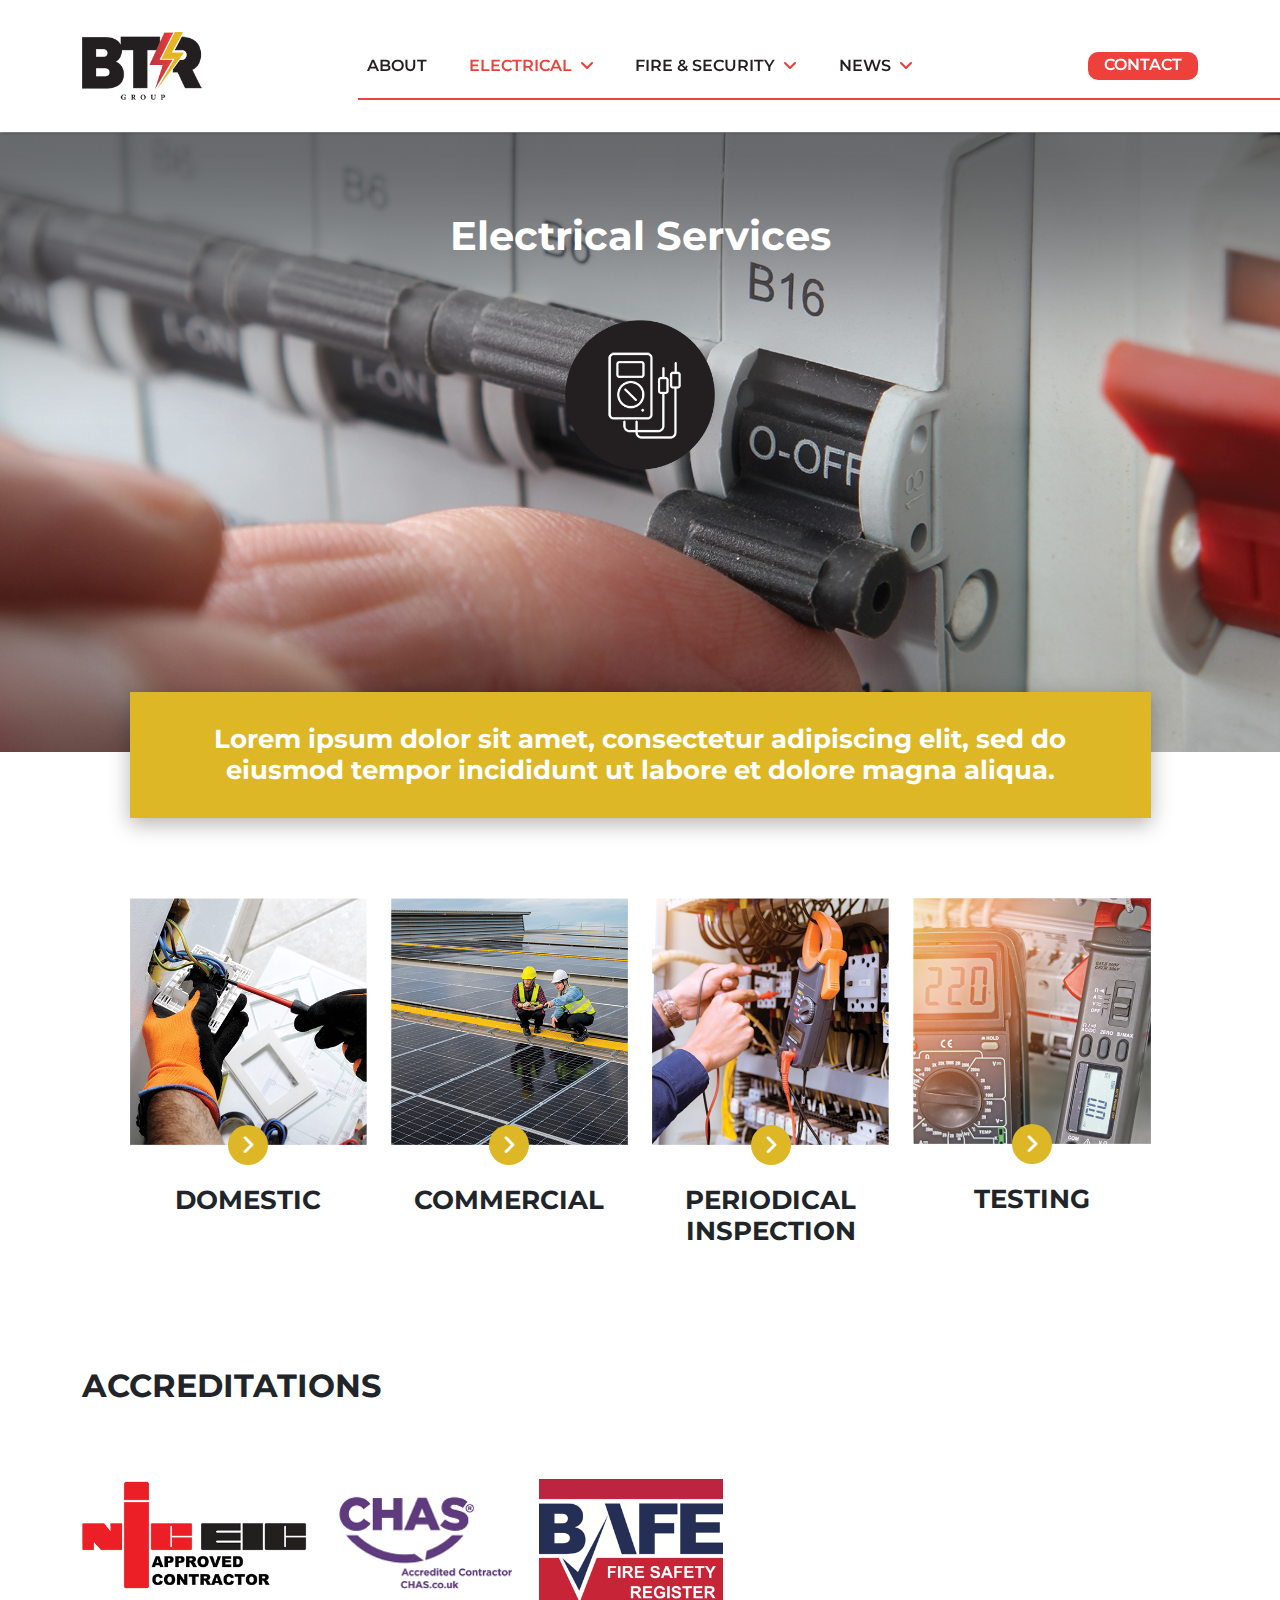
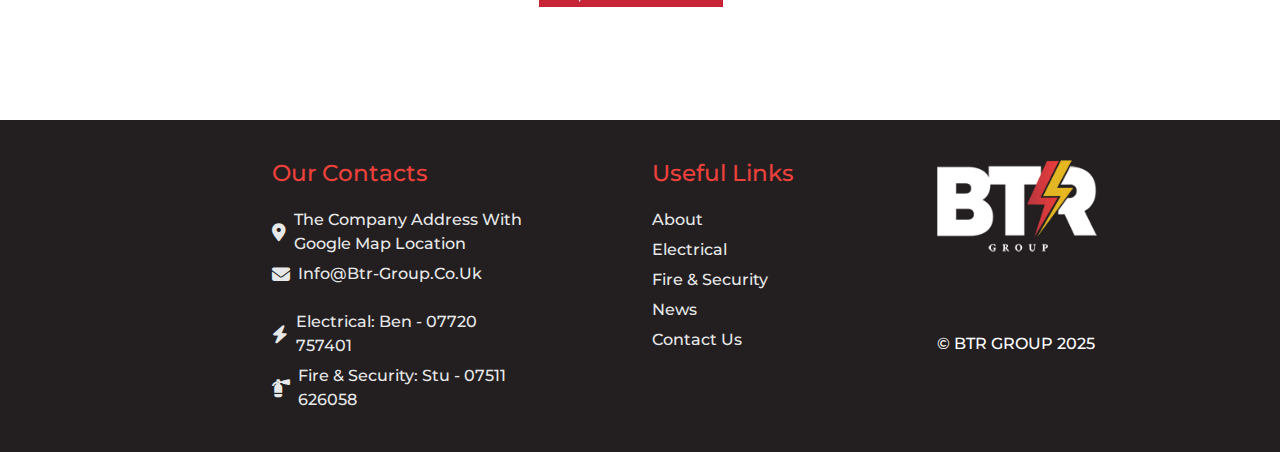
<file: electrical_services.html>
<!DOCTYPE html>
<html lang="en">
<head>
    <meta charset="UTF-8">
    <meta name="viewport" content="width=device-width, initial-scale=1.0">

    <!-- Title -->
    <title>Electrical Services - BTR Group</title>

    <!-- Favicon -->
    <link rel="icon" href="images/logo.png">

    <!-- Font family -->
    <link rel="preconnect" href="https://fonts.googleapis.com">
    <link rel="preconnect" href="https://fonts.gstatic.com" crossorigin>
    <link href="https://fonts.googleapis.com/css2?family=Montserrat:ital,wght@0,100..900;1,100..900&display=swap" rel="stylesheet">

    <!-- Font awesome -->
    <link rel="stylesheet" href="css/all.min.css">

    <!-- Bootstrap -->
    <link rel="stylesheet" href="css/bootstrap.min.css">

    <!-- Slick css -->
    <link rel="stylesheet" href="css/slick.css">

    <!-- Main style sheet -->
    <link rel="stylesheet" href="css/style.css">

    <!-- Responsive style sheet -->
    <link rel="stylesheet" href="css/responsive.css">
</head>
<body>
    <!-- Header start -->
    <header class="main-header sticky-header">
        <!-- Desktop -->
        <nav class="desktop-nav d-none d-xl-block">
            <div class="container">
                <div class="row align-items-center">
                    <div class="col-lg-3">
                        <div class="logo">
                            <a href="index.html">
                                <img src="images/dark-logo.png" alt="BTR group logo">
                            </a>
                        </div>
                    </div>
                    <div class="col-lg-6">
                        <ul class="d-flex justify-content-between">
                            <li>
                                <a href="about.html">about</a>
                            </li>
                            <li class="dropdown-li">
                                <a href="electrical_services.html" class="active d-inline-flex gap-2 align-items-center">
                                    <span>electrical</span>
                                    <i class="fa-solid fa-angle-down"></i>
                                </a>
                                <ul class="dropdown-item">
                                    <li>
                                        <a href="#">Item one</a>
                                    </li>
                                    <li>
                                        <a href="#">Item two</a>
                                    </li>
                                    <li>
                                        <a href="#">Item there</a>
                                    </li>
                                </ul>
                            </li>
                            <li class="dropdown-li">
                                <a href="javascript:void(0);" class="d-inline-flex gap-2 align-items-center">
                                    <span>FIRE & SECURITY</span>
                                    <i class="fa-solid fa-angle-down"></i>
                                </a>
                                <ul class="dropdown-item">
                                    <li>
                                        <a href="#">Item one</a>
                                    </li>
                                    <li>
                                        <a href="#">Item two</a>
                                    </li>
                                    <li>
                                        <a href="#">Item there</a>
                                    </li>
                                </ul>
                            </li>
                            <li class="dropdown-li">
                                <a href="news.html" class="d-inline-flex gap-2 align-items-center">
                                    <span>news</span>
                                    <i class="fa-solid fa-angle-down"></i>
                                </a>
                                <ul class="dropdown-item">
                                    <li>
                                        <a href="#">Item one</a>
                                    </li>
                                    <li>
                                        <a href="#">Item two</a>
                                    </li>
                                    <li>
                                        <a href="#">Item there</a>
                                    </li>
                                </ul>
                            </li>
                        </ul>
                    </div>
                    <div class="col-lg-3 text-end">
                        <ul>
                            <li>
                                <a href="contact.html" class="action">contact</a>
                            </li>
                        </ul>
                    </div>
                </div>
            </div>
        </nav>

        <!-- Mobile -->
        <nav class="mobile-nav d-block d-xl-none">
            <div class="container">
                <div class="row align-items-center">
                    <div class="col-6">
                        <div class="logo">
                            <a href="index.html">
                                <img src="images/dark-logo.png" alt="BTR group logo">
                            </a>
                        </div>
                    </div>
                    <div class="col-6">
                        <div class="text-end">
                            <button class="btn" type="button" data-bs-toggle="offcanvas" data-bs-target="#btrGroup" aria-controls="btnGroup">
                                <i class="fa-solid fa-bars"></i>
                            </button>
                        </div>

                        <div class="offcanvas offcanvas-start" data-bs-scroll="true" tabindex="-1" id="btrGroup" aria-labelledby="btnGroupLabel">
                            <div class="offcanvas-header align-items-center">
                                <img class="logo" src="images/logo.png" alt="btr group logo">
                                <button type="button" class="btn-close" data-bs-dismiss="offcanvas" aria-label="Close">
                                    <i class="fa-solid fa-xmark"></i>
                                </button>
                            </div>
                            <div class="offcanvas-body">
                                <ul>
                                    <li><a href="about.html">about</a></li>
                                    <li class="dropdown-li">
                                        <div class="d-flex justify-content-between active">
                                            <a href="electrical_services.html" class="dropdown-name">electrical</a>
                                            <i class="fa-solid fa-angle-down arrow"></i>
                                        </div>
                                        <ul class="dropdown-items">
                                            <li><a href="#">item one</a></li>
                                            <li><a href="#">item two</a></li>
                                            <li><a href="#">item there</a></li>
                                        </ul>
                                    </li>
                                    <li class="dropdown-li">
                                        <div class="d-flex justify-content-between">
                                            <a href="javascript:void(0);" class="dropdown-name">fire & security</a>
                                            <i class="fa-solid fa-angle-down arrow"></i>
                                        </div>
                                        <ul class="dropdown-items">
                                            <li><a href="#">item one</a></li>
                                            <li><a href="#">item two</a></li>
                                            <li><a href="#">item there</a></li>
                                        </ul>
                                    </li>
                                    <li class="dropdown-li">
                                        <div class="d-flex justify-content-between">
                                            <a href="news.html" class="dropdown-name">news</a>
                                            <i class="fa-solid fa-angle-down arrow"></i>
                                        </div>
                                        <ul class="dropdown-items">
                                            <li><a href="#">item one</a></li>
                                            <li><a href="#">item two</a></li>
                                            <li><a href="#">item there</a></li>
                                        </ul>
                                    </li>
                                    <li><a href="contact.html">contact us</a></li>
                                </ul>
                            </div>
                        </div>
                    </div>
                </div>
            </div>
        </nav>
    </header>
    <!-- Header end -->

    <!-- Main start -->
    <main>
        <!-- Page hero start -->
        <div class="page-hero" style="background: url(images/electrical-services-bg.png) no-repeat center / cover;">
            <div class="container">
                <div class="row justify-content-center">
                    <div class="col-lg-12 text-center">
                        <h1>Electrical Services</h1>
                        <div class="icon">
                            <img src="images/electrical-hero-icon.png" alt="icon">
                        </div>
                    </div>
                </div>
            </div>
        </div>
        <!-- Page hero end -->

        <!-- Electrical content start -->
        <section class="electrical-content">
            <div class="container">
                <div class="row justify-content-center">
                    <div class="col-lg-11">
                        <div class="welcome text-center">
                            <h3 class="px-lg-5">Lorem ipsum dolor sit amet, consectetur adipiscing elit, sed do eiusmod tempor incididunt ut labore et dolore magna aliqua.</h3>
                        </div>
                    </div>

                    <div class="col-lg-11">
                        <div class="row px-0">
                            <div class="col-lg-3">
                                <div class="electrical-card">
                                    <a href="#">
                                        <div class="img">
                                            <img class="w-100 img-fluid" src="images/electrical-card/1.png" alt="card img">
                                        </div>
                                        <div class="action">
                                            <i class="fa-solid fa-angle-right"></i>
                                        </div>
                                    </a>
                                    <h3>domestic</h3>
                                </div>
                            </div>
                            <div class="col-lg-3">
                                <div class="electrical-card">
                                    <a href="#">
                                        <div class="img">
                                            <img class="w-100 img-fluid" src="images/electrical-card/2.png" alt="card img">
                                        </div>
                                        <div class="action">
                                            <i class="fa-solid fa-angle-right"></i>
                                        </div>
                                    </a>
                                    <h3>commercial</h3>
                                </div>
                            </div>
                            <div class="col-lg-3">
                                <div class="electrical-card">
                                    <a href="#">
                                        <div class="img">
                                            <img class="w-100 img-fluid" src="images/electrical-card/3.png" alt="card img">
                                        </div>
                                        <div class="action">
                                            <i class="fa-solid fa-angle-right"></i>
                                        </div>
                                    </a>
                                    <h3>periodical inspection</h3>
                                </div>
                            </div>
                            <div class="col-lg-3">
                                <div class="electrical-card">
                                    <a href="#">
                                        <div class="img">
                                            <img class="w-100 img-fluid" src="images/electrical-card/4.png" alt="card img">
                                        </div>
                                        <div class="action">
                                            <i class="fa-solid fa-angle-right"></i>
                                        </div>
                                    </a>
                                    <h3>testing</h3>
                                </div>
                            </div>
                        </div>
                    </div>
                </div>
            </div>
        </section>
        <!-- Electrical content end -->

        <!-- Electrical Accreditations start -->
        <section class="accreditationss">
            <div class="container">
                <div class="row">
                    <div class="col-lg-12">
                        <h2>Accreditations</h2>
                    </div>
                </div>

                <div class="row">
                    <div class="col-lg-7">
                        <div class="d-flex align-items-center gap-3">
                            <div class="brand-img">
                                <img src="images/certificates/1.png" alt="certificate image">
                            </div>
                            <div class="brand-img">
                                <img src="images/certificates/2.png" alt="certificate image">
                            </div>
                            <div class="brand-img">
                                <img src="images/certificates/3.png" alt="certificate image">
                            </div>
                        </div>
                    </div>
                </div>
            </div>
        </section>
        <!-- Electrical Accreditations end -->
    </main>
    <!-- Main end -->

    <!-- BTT Start -->
    <div class="btt" title="back to top">
        <i class="fa-solid fa-arrow-up"></i>
    </div>
    <!-- BTT End -->

    <!-- Footer start -->
    <footer class="main-footer">
        <div class="container">
            <div class="row">
                <div class="col-lg-3 offset-lg-2">
                    <h4>our contacts</h3>
                    <ul>
                        <li>
                            <a href="#" class="d-flex align-items-center gap-2">
                                <i class="fa-solid fa-location-dot"></i>
                                <address>The company address with google map location</address>
                            </a>
                        </li>
                        <li>
                            <a href="mailto:info@btr-group.co.uk" class="d-flex align-items-center gap-2">
                                <i class="fa-solid fa-envelope"></i>
                                <span>info@btr-group.co.uk</span>
                            </a>
                        </li>
                    </ul>
                    <ul class="mt-4">
                        <li>
                            <a href="tel:07720 757401" class="d-flex align-items-center gap-2">
                                <i class="fa-solid fa-bolt"></i>
                                <span>Electrical: Ben - 07720 757401</span>
                            </a>
                        </li>
                        <li>
                            <a href="tel:07511 626058" class="d-flex align-items-center gap-2">
                                <i class="fa-solid fa-fire-extinguisher"></i>
                                <span>Fire & Security: Stu - 07511 626058</span>
                            </a>
                        </li>
                    </ul>
                </div>
                <div class="col-lg-3 offset-lg-1">
                    <h4>useful links</h3>
                    <ul>
                        <li><a href="about.html">about</a></li>
                        <li><a href="electrical_services.html">electrical</a></li>
                        <li><a href="#">fire & security</a></li>
                        <li><a href="news.html">news</a></li>
                        <li><a href="contact.html">contact us</a></li>
                    </ul>
                </div>
                <div class="col-lg-2">
                    <img class="footer-logo" src="images/logo.png" alt="btr group logo">
                    <p class="copyright">&copy; BTR GROUP 2025</p>
                </div>
            </div>
        </div>
    </footer>
    <!-- Footer end -->

    <!-- JQuery -->
    <script src="js/jquery-1.12.4.min.js"></script>
    
    <!-- Bootstrap -->
    <script src="js/bootstrap.bundle.min.js"></script>
    
    <!-- Slick js -->
    <script src="js/slick.min.js"></script>
    
    <!-- Main script sheet -->
    <script src="js/script.js"></script>
</body>
</html>
</file>
<file: css/style.css>
@charset "UTF-8";

/**
    Author: Rifat Bhiuya
    Author email: hello.rifatbhuiya@gmail.com
    Version: 0.0.0.1
*/

/**
----------------
Table Of Content
----------------
0. Common css start
1. Header css start
2. Home hero css start
3. Our coverage css start
4. Home welcome css start
5. Our services css start
6. Why choose us css start
6. Accreditations css start
7. Contact us css start
8. BTT css start
9. Footer css start
10. About page css start
11. Electrical page css start
12. Domestic page css start
13. News page css start
14. Contact page css start
*/

:root { 
    /* Colors */
    --red_color: #ef413b;
    --yellow_color: #ddb726;
    --theme_black: #231f20;
    --white_color: #ffffff;
    --gray_color: #e7e8e9;
    --black_color: #000000;

    /* Round */
    --round_sm: 5px;
    --round_md: 10px;
    --round_lg: 25px;
    --round_full: 50%;

    /* Typography - {Typescale, 16px based - 1.125 major thread} */
    --h1: 32px;
    --h2: 29px;
    --h3: 26px;
    --h4: 23px;
    --h5: 20px;
    --h6: 18px;
    --lg: 18px;
    --bs: 16px;
    --sm: 14px;

    /* Duration */
    --transition: all ease-in-out .3s;

    /* Font Family */
    --sans_serif: "Montserrat", sans-serif;
}

* {
    margin: 0;
    padding: 0;
    outline: 0;
    box-sizing: border-box;
}

h1,
h2,
h3,
h4,
h5,
h6,
p,
a,
ul,
ol,
li,
span,
address,
blockquote {
    margin: 0;
    padding: 0;
}

ul,
ol {
    list-style: none;
}

a {
    display: inline-block;
    text-decoration: none;
}

img,
svg {
    vertical-align: middle;
}

h1 {
    font-size: var(--h1);
}

h2 {
    font-size: var(--h2);
}

h3 {
    font-size: var(--h3);
}

h4 {
    font-size: var(--h4);
}

h5 {
    font-size: var(--h5);
}

h6 {
    font-size: var(--h6);
}

a,
button {
    transition: var(--transition);
    -webkit-transition: var(--transition);
    -moz-transition: var(--transition);
    -ms-transition: var(--transition);
    -o-transition: var(--transition);
}

body {
    scroll-behavior: smooth;
    font-size: var(--bs);
    line-height: 1.5;
    font-weight: 500;
    font-family: var(--sans_serif);
}

.page-hero {
    height: 700px;
}

.page-hero h1 {
    --h1: 40px;

    margin-top: 80px;
    font-weight: 700;
    color: var(--white_color);
}

.page-hero .icon img {
    margin-top: 60px;
    width: 150px;
}
/* Common css end */

.main-header {
    position: fixed;
    top: 0;
    left: 0;
    z-index: 999;
    width: 100%;
    transition: var(--transition);
    -webkit-transition: var(--transition);
    -moz-transition: var(--transition);
    -ms-transition: var(--transition);
    -o-transition: var(--transition);
}

.main-header.fade-nav {
    background-color: #0a0a0a;
    -webkit-box-shadow: 0 0 170px 50px var(--black_color);
    -moz-box-shadow: 0 0 170px 50px var(--black_color);
    box-shadow: 0 0 170px 50px var(--black_color);
}

.sticky-header.main-header {
    position: sticky;
    transition: var(--transition);
    -webkit-transition: var(--transition);
    -moz-transition: var(--transition);
    -ms-transition: var(--transition);
    -o-transition: var(--transition);
    box-shadow: .5px .5px 3px 0px rgba(0,0,0,0.3);
}

.main-header.fixed-header {
    background-color: rgba(0, 0, 0, 0.9);
    animation: sticky-anim .5s linear 1;
    -webkit-animation: sticky-anim .5s linear 1;
    -webkit-box-shadow: 0 0 0 0 transparent;
    -moz-box-shadow: 0 0 0 0 transparent;
    box-shadow: 0 0 0 0 transparent;
}

@keyframes sticky-anim {
    0%{
        top: -32px;
    }
    100%{
        top: 0;
    }
}

.sticky-header.main-header.fixed-header {
    background-color: var(--white_color);
}

.main-header .desktop-nav {
    padding: 32px 0;
    position: relative;
}

.main-header .mobile-nav {
    padding: 16px 0;
}

.main-header .desktop-nav::after {
    position: absolute;
    content: '';
    right: 0;
    bottom: 32px;
    background-color: var(--red_color);
    height: 2px;
    width: 72%;
}

.main-header .desktop-nav .logo img {
    width: 120px;
}

.main-header .mobile-nav .logo img {
    width: 100px;
}

.main-header .mobile-nav .btn {
    padding: 6px 12px 4px;
    color: var(--theme_black);
    background-color: var(--gray_color);
}

.main-header .mobile-nav .btn i {
    font-size: 20px;
}

.main-header .mobile-nav .offcanvas {
    color: var(--white_color);
    background-color: var(--theme_black);
}

.main-header .mobile-nav .logo {
    width: 100px;
}

.main-header .mobile-nav .btn-close {
    color: var(--gray_color);
    margin-right: 8px;
    padding: 0;
}

.main-header .mobile-nav .offcanvas-body li a {
    color: var(--white_color);
    text-transform: uppercase;
}

.main-header .mobile-nav .offcanvas-body ul.dropdown-items {
    margin-left: 4px;
}

.main-header .mobile-nav .offcanvas-body ul.dropdown-items li a {
    font-size: 14px;
    text-wrap: wrap;
}

.mobile-nav .offcanvas-body li a.active,
.main-header .mobile-nav .offcanvas-body ul.dropdown-items li a:hover, 
.main-header .mobile-nav .offcanvas-body ul.dropdown-items li a.active {
    color: var(--red_color);
}

.main-header .mobile-nav .offcanvas-body li {
    margin-top: 4px;
}

.main-header .mobile-nav .offcanvas-body li:first-child {
    margin-top: 0;
}

.main-header .mobile-nav .offcanvas-body li.dropdown-li.active a.dropdown-name,
.main-header .mobile-nav .offcanvas-body li.dropdown-li .active a.dropdown-name {
    color: var(--red_color);
}

.main-header .mobile-nav .offcanvas-body li.dropdown-li i.arrow {
    cursor: pointer;
    padding: 4px 8px;
    transform: rotate(0deg);
    -webkit-transform: rotate(0deg);
    -moz-transform: rotate(0deg);
    -ms-transform: rotate(0deg);
    -o-transform: rotate(0deg);
}

.main-header .mobile-nav .offcanvas-body li.dropdown-li i.arrow.rotate {
    color: var(--red_color);
    transform: rotate(180deg);
    -webkit-transform: rotate(180deg);
    -moz-transform: rotate(180deg);
    -ms-transform: rotate(180deg);
    -o-transform: rotate(180deg);
}

.main-header .mobile-nav .btn-close i {
    font-size: 24px;
}

.main-header .desktop-nav ul a {
    text-transform: uppercase;
    color: var(--white_color);
    font-weight: 600;
}

.sticky-header.main-header .desktop-nav ul a {
    color: var(--theme_black);
}

.main-header .desktop-nav ul a:hover,
.main-header .desktop-nav ul a.active {
    color: var(--red_color);
}

.main-header .desktop-nav ul li.dropdown-li i {
    color: var(--red_color);
    transform: rotate(0);
    -webkit-transform: rotate(0);
    -moz-transform: rotate(0);
    -ms-transform: rotate(0);
    -o-transform: rotate(0);
    transition: var(--transition);
    -webkit-transition: var(--transition);
    -moz-transition: var(--transition);
    -ms-transition: var(--transition);
    -o-transition: var(--transition);
}

.main-header .desktop-nav ul li.dropdown-li:hover i {
    transform: rotate(180deg);
    -webkit-transform: rotate(180deg);
    -moz-transform: rotate(180deg);
    -ms-transform: rotate(180deg);
    -o-transform: rotate(180deg);
}

.main-header .desktop-nav ul a.action {
    color: var(--white_color);
    line-height: 1.1;
    padding: 4px 16px 6px;
    text-transform: uppercase;
    background-color: var(--red_color);
    border-radius: var(--round_md);
    -webkit-border-radius: var(--round_md);
    -moz-border-radius: var(--round_md);
    -ms-border-radius: var(--round_md);
    -o-border-radius: var(--round_md);
}

.main-header .desktop-nav ul a.action:hover {
    color: var(--white_color);
    opacity: .7;
}

.main-header .desktop-nav ul li.dropdown-li {
    position: relative;
}

.main-header .desktop-nav ul li.dropdown-li ul.dropdown-item {
    position: absolute;
    top: 100%;
    left: 0;
    background-color: rgba(0, 0, 0, 0.7);
    z-index: 5;
    padding: 8px 16px;
    min-width: 180px;
    display: none;
    transition: var(--transition);
    -webkit-transition: var(--transition);
    -moz-transition: var(--transition);
    -ms-transition: var(--transition);
    -o-transition: var(--transition);
}

.sticky-header.main-header .desktop-nav ul li * > li a {
    color: var(--white_color);
}

.sticky-header.main-header .desktop-nav ul li * > li a:hover {
    color: var(--red_color);
}

.main-header .desktop-nav ul li.dropdown-li:hover ul.dropdown-item {
    display: block;
}

.main-header .desktop-nav ul li * > li a {
    font-size: 15px;
    text-wrap: wrap;
}

.main-header .desktop-nav ul li * > li {
    margin-top: 4px;
}

.main-header .desktop-nav ul li * > li:first-child {
    margin-top: 0;
}
/* Header css end */

.home-hero {
    background: url(../images/home-hero-bg.png) no-repeat center / cover;
    height: 800px;
}

.home-hero .content h1 {
    --h1: 40px;

    color: var(--white_color);
    font-weight: 700;
}

.home-hero .content h5 {
    margin-top: 40px;
    font-weight: 700;
    color: var(--yellow_color);
}

.home-hero .content .btns {
    margin-top: 80px;
}

.home-hero .content .btns li a {
    --lg: 20px;
    
    padding: 12px 0;
    text-align: center;
    width: 240px;
    font-size: var(--lg);
    text-transform: uppercase;
    color: var(--white_color);
    border-radius: var(--round_lg);
    -webkit-border-radius: var(--round_lg);
    -moz-border-radius: var(--round_lg);
    -ms-border-radius: var(--round_lg);
    -o-border-radius: var(--round_lg);
}

.home-hero .content .btns li:first-child a {
    background-color: var(--yellow_color);
}

.home-hero .content .btns li:last-child a {
    background-color: var(--red_color);
}
/* Home hero css end */

.our-coverage {
    padding: 20px 0;
}

.our-coverage .content {
    background-color: var(--white_color);
    transform: translateY(-130px);
    -webkit-transform: translateY(-130px);
    -moz-transform: translateY(-130px);
    -ms-transform: translateY(-130px);
    -o-transform: translateY(-130px);
    box-shadow: 0px 6px 20px 0px rgba(0,0,0,0.3);
    -webkit-box-shadow: 0px 6px 20px 0px rgba(0,0,0,0.3);
    -moz-box-shadow: 0px 6px 20px 0px rgba(0,0,0,0.3);
}

.our-coverage .content .content-card {
    margin: 32px;
    padding: 0 32px;
    border-left: 4px solid var(--red_color);
    width: 25%;
}

.our-coverage .content .content-card h3 {
    font-weight: 700;
    color: var(--red_color);
    margin-bottom: 16px;
}

.our-coverage .content .content-card p {
    font-weight: 600;
}
/* Our coverage css end */

.home-welcome {
    padding: 0 0 100px;
}

.home-welcome h2 {
    --h2: 40px;

    font-weight: 700;
    color: var(--black_color);
}

.home-welcome h4 {
    color: var(--red_color);
    font-weight: 600;
    margin-bottom: 60px;
}

.home-welcome .right p {
    font-weight: 600;
}

.home-welcome .right p:first-child {
    margin-bottom: 40px;
}
/* Home welcome css end */

.our-services {
    padding: 40px 0;
    color: var(--white_color);
    background-color: var(--red_color);
}

.our-services h2 {
    text-transform: uppercase;
    font-weight: 700;
    margin-bottom: 40px;
}

.our-services .left-line,
.our-services .right-line {
    position: absolute;
    top: 30px;
}

.our-services .left-line {
    left: 0;
}

.our-services .left-line img,
.our-services .right-line img {
    width: 70%;
}

.our-services .left-line img {
    transform: rotate(180deg);
    -webkit-transform: rotate(180deg);
    -moz-transform: rotate(180deg);
    -ms-transform: rotate(180deg);
    -o-transform: rotate(180deg);
}

.our-services .right-line {
    right: 0;
}

.our-services .service-card {
    text-align: center;
    position: relative;
}

.our-services .service-card::after {
    position: absolute;
    content: '';
    height: 2px;
    width: 80px;
    left: -36px;
    top: 48px;
    background-color: var(--white_color);
}

.our-services .service-card:first-of-type::after {
    content: none;
}

.our-services .service-card .img {
    height: 110px;
    width: 110px;
    margin: 0 auto;
    padding: 28px;
    background-color: var(--theme_black);
    border-radius: var(--round_full);
    -webkit-border-radius: var(--round_full);
    -moz-border-radius: var(--round_full);
    -ms-border-radius: var(--round_full);
    -o-border-radius: var(--round_full);
}

.our-services .service-card .img img {
    width: 100%;
    height: 100%;
}

.our-services .service-card h3 {
    margin-top: 40px;
    text-transform: capitalize;
    font-weight: 600;
}

.our-services .service-card p {
    margin: 20px 0;
}

.our-services .service-card a.action {
    padding: 8px 16px;
    font-weight: 600;
    text-transform: uppercase;
    color: var(--white_color);
    background-color: var(--theme_black);
    border-radius: var(--round_lg);
    -webkit-border-radius: var(--round_lg);
    -moz-border-radius: var(--round_lg);
    -ms-border-radius: var(--round_lg);
    -o-border-radius: var(--round_lg);
}

.our-services .service-card a.action:hover {
    opacity: .7;
}
/* Our services css end */

.why-choose-us {
    padding: 80px 0;
    color: var(--white_color);
    background: var(--theme_black);
}

.why-choose-bg {
    position: absolute;
    top: 0;
    left: 0;
}

.why-choose-us h2 {
    font-weight: 700;
    margin-bottom: 40px;
    color: var(--red_color);
}

.why-choose-us .content .d-flex {
    gap: 16px;
    margin-top: 24px;
}

.why-choose-us .content .d-flex:first-child {
    margin-top: 0;
}

.why-choose-us .content .d-flex i {
    margin-top: 6px;
    width: 8px;
    color: var(--red_color);
}

.why-choose-us .content .d-flex h4 {
    color: var(--red_color);
}
/* Why choose us css end */

.accreditations {
    padding: 160px 0 80px;
}

.accreditations h2 {
    font-weight: 700;
}

.accreditations .d-flex {
    margin-top: 40px;
}

.accreditations .d-flex .client-logo img {
    width: 100%;
}
/* Accreditations css end */

.contact-us {
    padding: 80px 0;
    background: url(../images/home-contact-bg.png) no-repeat center / cover;
}

.contact-us h2 {
    color: var(--red_color);
    text-transform: uppercase;
    margin-bottom: 16px;
    font-weight: 700;
}

.contact-us p {
    color: var(--white_color);
    font-weight: 600;
    margin-bottom: 40px;
}

.contact-us .left,
.contact-us .middle {
    width: 45%;
}

.contact-us .right {
    width: 10%;
}

.contact-us input,
.contact-us textarea {
    width: 100%;
    background-color: var(--white_color);
    padding: 12px 16px;
    border-radius: var(--round_lg);
    -webkit-border-radius: var(--round_lg);
    -moz-border-radius: var(--round_lg);
    -ms-border-radius: var(--round_lg);
    -o-border-radius: var(--round_lg);
}

.contact-us input::placeholder,
.contact-us textarea::placeholder {
    text-transform: capitalize;
}

.contact-us textarea {
    height: 100%;
    resize: none;
}

.contact-us button {
    width: 100%;
    padding: 8px 0;
    text-align: center;
    border: none;
    font-weight: 600;
    text-transform: uppercase;
    color: var(--white_color);
    background-color: var(--red_color);
    border-radius: var(--round_lg);
    -webkit-border-radius: var(--round_lg);
    -moz-border-radius: var(--round_lg);
    -ms-border-radius: var(--round_lg);
    -o-border-radius: var(--round_lg);
    transition: var(--transition);
    -webkit-transition: var(--transition);
    -moz-transition: var(--transition);
    -ms-transition: var(--transition);
    -o-transition: var(--transition);
}

.contact-us button:hover {
    opacity: .7;
}
/* Home contact us css end */

.btt {
    position: fixed;
    bottom: 24px;
    right: 24px;
    z-index: 30;
}

.btt i {
    cursor: pointer;
    height: 40px;
    width: 40px;
    line-height: 40px;
    font-size: var(--lg);
    box-shadow: .5px .5px 3px 0 rgba(0, 0, 0, 0.5);
    text-align: center;
    background-color: var(--red_color);
    color: var(--white_color);
    border-radius: var(--round_full);
    -webkit-border-radius: var(--round_full);
    -moz-border-radius: var(--round_full);
    -ms-border-radius: var(--round_full);
    -o-border-radius: var(--round_full);
}
/* BTT css end */

.main-footer {
    background: url(../images/footer-bg.png) no-repeat center / cover;
}

.main-footer .row {
    padding: 40px 0;
}

.main-footer h4 {
    font-weight: 700S;
    text-transform: capitalize;
    margin-bottom: 20px;
    color: var(--red_color);
}

.main-footer ul li {
    margin-top: 6px;
}

.main-footer ul li:first-child {
    margin-top: 0;
}

.main-footer ul li a {
    color: var(--gray_color);
    text-transform: capitalize;
}

.main-footer ul li a i {
    font-size: 18px;
}

.main-footer ul li a:hover span {
    color: var(--white_color);
    text-decoration: underline;
}

.main-footer .footer-logo {
    width: 160px;
}

.main-footer .copyright {
    margin-top: 80px;
    color: var(--white_color);
}

.main-footer .container {
    z-index: 1;
}

.main-footer .bolt {
    position: absolute;
    left: 0;
    top: 0;
    z-index: -1;
}

.main-footer .bolt img {
    height: 100%;
}
/* Footer css end */

.about-welcome {
    padding: 20px 0 40px;
}

.about-welcome .content.shadow {
    padding: 32px 0;
    background-color: var(--white_color);
    transform: translateY(-80px);
    -webkit-transform: translateY(-80px);
    -moz-transform: translateY(-80px);
    -ms-transform: translateY(-80px);
    -o-transform: translateY(-80px);
    box-shadow: 0px 6px 20px 0px rgba(0,0,0,0.3);
    -webkit-box-shadow: 0px 6px 20px 0px rgba(0,0,0,0.3);
    -moz-box-shadow: 0px 6px 20px 0px rgba(0,0,0,0.3);
}

.about-welcome .content h3 {
    font-weight: 700;
}

.about-welcome .content h2 {
    --h2: 32px;

    font-weight: 700;
    color: var(--red_color);
}

.about-welcome .content p {
    margin-top: 40px;
}

.about-welcome .content p:first-child {
    margin-top: 0;
}

.about-our-approach {
    padding: 40px 0 100px;
}

.about-our-approach .content h2 {
    --h2: 32px;

    font-weight: 700;
    color: var(--red_color);
}

.about-our-approach .content p {
    margin-top: 40px;
}

.about-our-values {
    padding: 80px 0;
    color: var(--white_color);
    background: url(../images/about-our-value-bg.png) no-repeat center / cover;
}

.about-our-values h2 {
    --h2: 32px;

    font-weight: 700;
}

.about-our-values p {
    margin-top: 40px;
}

.accreditationss {
    padding: 80px 0;
}

.accreditationss h2 {
    --h2: 32px;

    font-weight: 700;
    margin-bottom: 40px;
    text-transform: uppercase;
}

.accreditationss .brand-img img {
    width: 100%;
}
/* About page css end */

.electrical-content {
    padding: 20px 0 40px;
}

.electrical-content .welcome {
    padding: 32px 0;
    color: var(--white_color);
    background-color: var(--yellow_color);
    transform: translateY(-80px);
    -webkit-transform: translateY(-80px);
    -moz-transform: translateY(-80px);
    -ms-transform: translateY(-80px);
    -o-transform: translateY(-80px);
    box-shadow: 0px 6px 20px 0px rgba(0,0,0,0.3);
    -webkit-box-shadow: 0px 6px 20px 0px rgba(0,0,0,0.3);
    -moz-box-shadow: 0px 6px 20px 0px rgba(0,0,0,0.3);
}

.electrical-content .welcome h3 {
    font-weight: 700;
}

.electrical-content .electrical-card .action {
    height: 40px;
    width: 40px;
    margin: 0 auto;
    line-height: 46px;
    text-align: center;
    color: var(--white_color);
    background-color: var(--yellow_color);
    border-radius: var(--round_full);
    -webkit-border-radius: var(--round_full);
    -moz-border-radius: var(--round_full);
    -ms-border-radius: var(--round_full);
    -o-border-radius: var(--round_full);
    transform: translateY(-20px);
    -webkit-transform: translateY(-20px);
    -moz-transform: translateY(-20px);
    -ms-transform: translateY(-20px);
    -o-transform: translateY(-20px);
}

.electrical-content .electrical-card .action i {
    font-size: 22px;
}

.electrical-content .electrical-card h3 {
    text-transform: uppercase;
    font-weight: 700;
    text-align: center;
}
/* Electrical page css end */

.domestic-welcome {
    padding: 20px 0 80px;
}

.domestic-welcome .welcome {
    padding: 32px 0;
    color: var(--white_color);
    background-color: var(--yellow_color);
    transform: translateY(-80px);
    -webkit-transform: translateY(-80px);
    -moz-transform: translateY(-80px);
    -ms-transform: translateY(-80px);
    -o-transform: translateY(-80px);
    box-shadow: 0px 6px 20px 0px rgba(0,0,0,0.3);
    -webkit-box-shadow: 0px 6px 20px 0px rgba(0,0,0,0.3);
    -moz-box-shadow: 0px 6px 20px 0px rgba(0,0,0,0.3);
}

.domestic-welcome .content h2 {
    --h2: 32px;

    font-weight: 700;
    color: var(--yellow_color);
}

.domestic-welcome .content p {
    margin-top: 40px;
}

.domestic-welcome .content p:first-child {
    margin-top: 0;
}

.domestic-content {
    padding: 40px 0 100px;
}

.domestic-content h2 {
    --h2: 32px;

    font-weight: 700;
    color: var(--yellow_color);
}

.domestic-content p {
    margin-top: 32px;
}

.domestic-content .action {
    margin-top: 80px;
}

.domestic-content .action a {
    --lg: 20px;

    font-size: var(--lg);
    font-weight: 600;
    color: var(--yellow_color);
}

.domestic-content .action a:hover {
    text-decoration: underline;
}
/* Domestic page css end */

.news {
    padding: 80px 0;
}

.news-card-grid {
    display: grid;
    grid-template-columns: repeat(2, 1fr);
    gap: 32px;
    padding-right: 32px;
    border-right: 2px solid var(--theme_black);
}

.news-card-grid .img img {
    width: 100%;
}

.news-card-grid h5 {
    color: var(--red_color);
    text-transform: uppercase;
    font-weight: 600;
    margin: 16px 0;
}

.news-card-grid .news-title {
    color: var(--theme_black);
    font-weight: 700;
    margin-bottom: 8px;
    transition: var(--transition);
    -webkit-transition: var(--transition);
    -moz-transition: var(--transition);
    -ms-transition: var(--transition);
    -o-transition: var(--transition);
}

.news-card-grid .news-card:hover .news-title {
    text-decoration: underline;
}

.news-card-grid .published-at {
    text-transform: uppercase;
    margin-bottom: 16px;
}

.news-actions {
    padding-left: 8px;
}

.news-actions label {
    font-weight: 600;
    margin-bottom: 8px;
}

.news-actions input {
    width: 100%;
    padding: 12px 12px 12px 40px;
    font-weight: 600;
    border-color: rgba(0, 0, 0, 0.2);
}

.news-actions .search-icon {
    position: absolute;
    left: 8px;
    top: 50%;
    transform: translateY(-50%);
    -webkit-transform: translateY(-50%);
    -moz-transform: translateY(-50%);
    -ms-transform: translateY(-50%);
    -o-transform: translateY(-50%);
    font-size: 21px;
    color: rgba(0, 0, 0, 0.4);
}

.news-actions h6 {
    margin: 24px 0 4px;
}

.news-actions ul a {
    color: var(--red_color);
    text-transform: uppercase;
    font-weight: 600;
}

.news-actions ul li {
    padding-top: 4px;
}
/* News page css end */

.contact-details {
    padding: 60px 0;
    color: var(--white_color);
    background-color: var(--red_color);
}

.contact-details .left {
    width: 45%;
}

.contact-details .right {
    width: 55%;
}

.contact-details h6 {
    text-transform: uppercase;
}

.contact-details ul li {
    padding-top: 6px;
}

.contact-details ul li:first-child {
    padding-top: 0;
}

.contact-details address {
    font-size: var(--lg);
    line-height: 1.5;
    transform: translateY(-4px);
    -webkit-transform: translateY(-4px);
    -moz-transform: translateY(-4px);
    -ms-transform: translateY(-4px);
    -o-transform: translateY(-4px);
}

.contact-details a {
    line-height: 1.2;
    font-size: var(--lg);
    color: var(--white_color);
}

.contact-details a:hover {
    text-decoration: underline;
}
/* Contact page css end */
</file>
<file: css/responsive.css>
@media (min-width: 1200px) and (max-width: 1399.98px) {
    .our-coverage .content .content-card {
        margin: 20px;
        padding: 0 20px;
    }

    .page-hero {
        height: 620px;
    }
}

@media (min-width: 992px) and (max-width: 1199.98px) {
    .main-header .desktop-nav .logo img,
    .main-footer .footer-logo {
        width: 110px;
    }

    .our-coverage .content .content-card {
        margin: 20px;
        padding: 0 20px;
        width: 44%;
    }

    .home-hero .content .btns {
        margin-top: 120px;
    }

    .page-hero {
        height: 580px;
    }

    .our-services .service-card::after {
        width: 64px;
        left: -32px;
    }

    .our-services .left-line img, 
    .our-services .right-line img {
        width: 54%;
    }

    .our-services .service-card .img {
        height: 100px;
        width: 100px;
        padding: 26px;
    }
}

@media (min-width: 768px) and (max-width: 991.98px) {
    :root {
        --h1: 30px;
        --h2: 27px;
        --h3: 25px;
        --h4: 21px;
        --h5: 19px;
        --h6: 17px;
        --lg: 17px;
        --bs: 15px;
        --sm: 14px;
    }

    .home-hero .content .btns li a {
        --lg: 16px;

        padding: 10px 0;
        width: 200px;
    }

    .home-welcome h2,
    .about-welcome .content h2,
    .domestic-welcome .content h2 {
        --h2: var(--h1);
        margin-bottom: 16px;
    }

    .about-our-approach .content h2,
    .domestic-content h2 {
        --h2: var(--h1);
        margin-top: 16px;
    }

    .our-coverage .content .content-card {
        margin: 20px;
        padding: 0 20px;
        width: 44%;
    }

    .home-hero .content .btns {
        margin-top: 120px;
    }

    .page-hero h1 {
        --h1: 32px;
    }

    .page-hero {
        height: 500px;
    }

    .our-services .service-card::after {
        width: 64px;
        left: -32px;
    }

    .our-services .left-line img, 
    .our-services .right-line img {
        width: 25%;
    }

    .our-services .service-card .img {
        height: 90px;
        width: 90px;
        padding: 26px;
    }

    .why-choose-bg {
        position: static;
        margin-bottom: 16px;
    }

    .accreditations,
    .accreditationss {
        padding: 60px 0;
    }

    .accreditationss h2 {
        --h2: var(--h1);
    }

    .page-hero .icon img {
        margin-top: 40px;
        width: 120px;
    }

    .news-card-grid {
        grid-template-columns: repeat(2, 1fr);
        padding-right: 0;
        border-right: 2px solid transparent;
        margin-top: 20px;
    }

    .news-actions {
        padding-left: 0;
    }

    .domestic-content {
        padding: 40px 0 60px;
    }

    .main-footer .footer-logo {
        width: 100px;
    }
}

@media (min-width: 576px) and (max-width: 767.98px) {
    :root {
        --h1: 28px;
        --h2: 26px;
        --h3: 24px;
        --h4: 20px;
        --h5: 18px;
        --h6: 16px;
        --lg: 16px;
        --bs: 15px;
        --sm: 14px;
    }

    .home-hero {
        height: 540px;
    }

    .home-hero .content h1 {
        --h1: 32px;
    }

    .home-hero .content .btns li a {
        --lg: 16px;

        padding: 10px 0;
        width: 200px;
    }

    .home-welcome h2,
    .about-welcome .content h2,
    .domestic-welcome .content h2 {
        --h2: var(--h1);
        margin-bottom: 16px;
    }

    .about-our-approach .content h2,
    .domestic-content h2 {
        --h2: var(--h1);
        margin-top: 16px;
    }

    .home-hero .content .btns {
        margin-top: 50px;
    }

    .page-hero h1 {
        --h1: 32px;
    }

    .page-hero {
        height: 400px;
    }

    .home-welcome h4 {
        margin-bottom: 40px;
    }

    .our-services .service-card .img {
        height: 90px;
        width: 90px;
        padding: 26px;
    }

    .why-choose-bg {
        position: static;
        margin-bottom: 16px;
    }

    .accreditations,
    .accreditationss {
        padding: 60px 0;
    }

    .accreditationss h2 {
        --h2: var(--h1);
    }

    .page-hero .icon img {
        margin-top: 40px;
        width: 100px;
    }

    .news-card-grid {
        grid-template-columns: repeat(2, 1fr);
        padding-right: 0;
        border-right: 2px solid transparent;
        margin-top: 20px;
    }

    .news-actions {
        padding-left: 0;
    }

    .domestic-content {
        padding: 40px 0 60px;
    }

    .domestic-content .action a {
        --lg: var(--lg);
    }
}

@media (max-width: 767.98px) {
    .our-coverage .content .content-card {
        margin: 20px;
        padding: 0 20px;
        width: 100%;
    }
    
    .our-services .service-card::after {
        background: transparent;
    }

    .our-services .left-line img, 
    .our-services .right-line img {
        display: none;
    }

    .our-services .service-card h3 {
        margin-top: 16px;
    }

    .contact-us .left, 
    .contact-us .middle,
    .contact-us .right,
    .contact-details .left,
    .contact-details .right {
        width: 100%;
    }

    .main-footer .footer-logo {
        width: 100px;
    }

    .main-footer .copyright {
        margin-top: 12px;
    }

    .contact-us textarea {
        min-height: 160px;
    }

    .offcanvas, .offcanvas-lg, .offcanvas-md, .offcanvas-sm, .offcanvas-xl, .offcanvas-xxl {
        --bs-offcanvas-width: 320px;
    }
}

@media (max-width: 575.98px) {
    :root {
        --h1: 27px;
        --h2: 25px;
        --h3: 23px;
        --h4: 19px;
        --h5: 17px;
        --h6: 16px;
        --lg: 16px;
        --bs: 15px;
        --sm: 14px;
    }

    .home-hero {
        height: 500px;
    }

    .home-hero .content h1 {
        --h1: 32px;
    }

    .home-hero .content .btns li a {
        --lg: 15px;

        padding: 10px 0;
        width: 160px;
    }

    .home-welcome h2,
    .about-welcome .content h2,
    .domestic-welcome .content h2 {
        --h2: var(--h1);
        margin-bottom: 16px;
    }

    .about-our-approach .content h2,
    .domestic-content h2 {
        --h2: var(--h1);
        margin-top: 16px;
    }

    .home-hero .content h5 {
        margin-top: 16px;
    }

    .home-hero .content .btns {
        margin-top: 12px;
    }

    .our-coverage .content {
        transform: translateY(-80px);
        -webkit-transform: translateY(-80px);
        -moz-transform: translateY(-80px);
        -ms-transform: translateY(-80px);
        -o-transform: translateY(-80px);
    }

    .home-welcome h4 {
        margin-bottom: 32px;
    }

    .home-welcome {
        padding: 0 0 80px;
    }

    .page-hero h1 {
        --h1: 32px;
        margin-top: 40px;
    }

    .page-hero {
        height: 320px;
    }

    .about-welcome .content.shadow,
    .electrical-content .welcome,
    .domestic-welcome .welcome {
        transform: translateY(-60px);
        -webkit-transform: translateY(-60px);
        -moz-transform: translateY(-60px);
        -ms-transform: translateY(-60px);
        -o-transform: translateY(-60px);
    }

    .our-services .service-card .img {
        height: 90px;
        width: 90px;
        padding: 26px;
    }

    .about-our-approach {
        padding: 24px 0 80px;
    }

    .why-choose-bg {
        position: static;
        margin-bottom: 16px;
    }

    .domestic-welcome {
        padding: 20px 0 40px;
    }

    .accreditations,
    .accreditationss {
        padding: 60px 0;
    }

    .accreditationss h2 {
        --h2: var(--h1);
    }

    .page-hero .icon img {
        margin-top: 20px;
        width: 80px;
    }

    .news-card-grid {
        grid-template-columns: repeat(1, 1fr);
        padding-right: 0;
        border-right: 2px solid transparent;
        margin-top: 20px;
    }

    .news-actions {
        padding-left: 0;
    }

    .domestic-content {
        padding: 40px 0 60px;
    }

    .domestic-content .action a {
        --lg: var(--lg);
    }

    .domestic-content .action {
        margin-top: 40px;
    }

    .main-footer .bolt img {
        width: 100%;
    }
}
</file>
